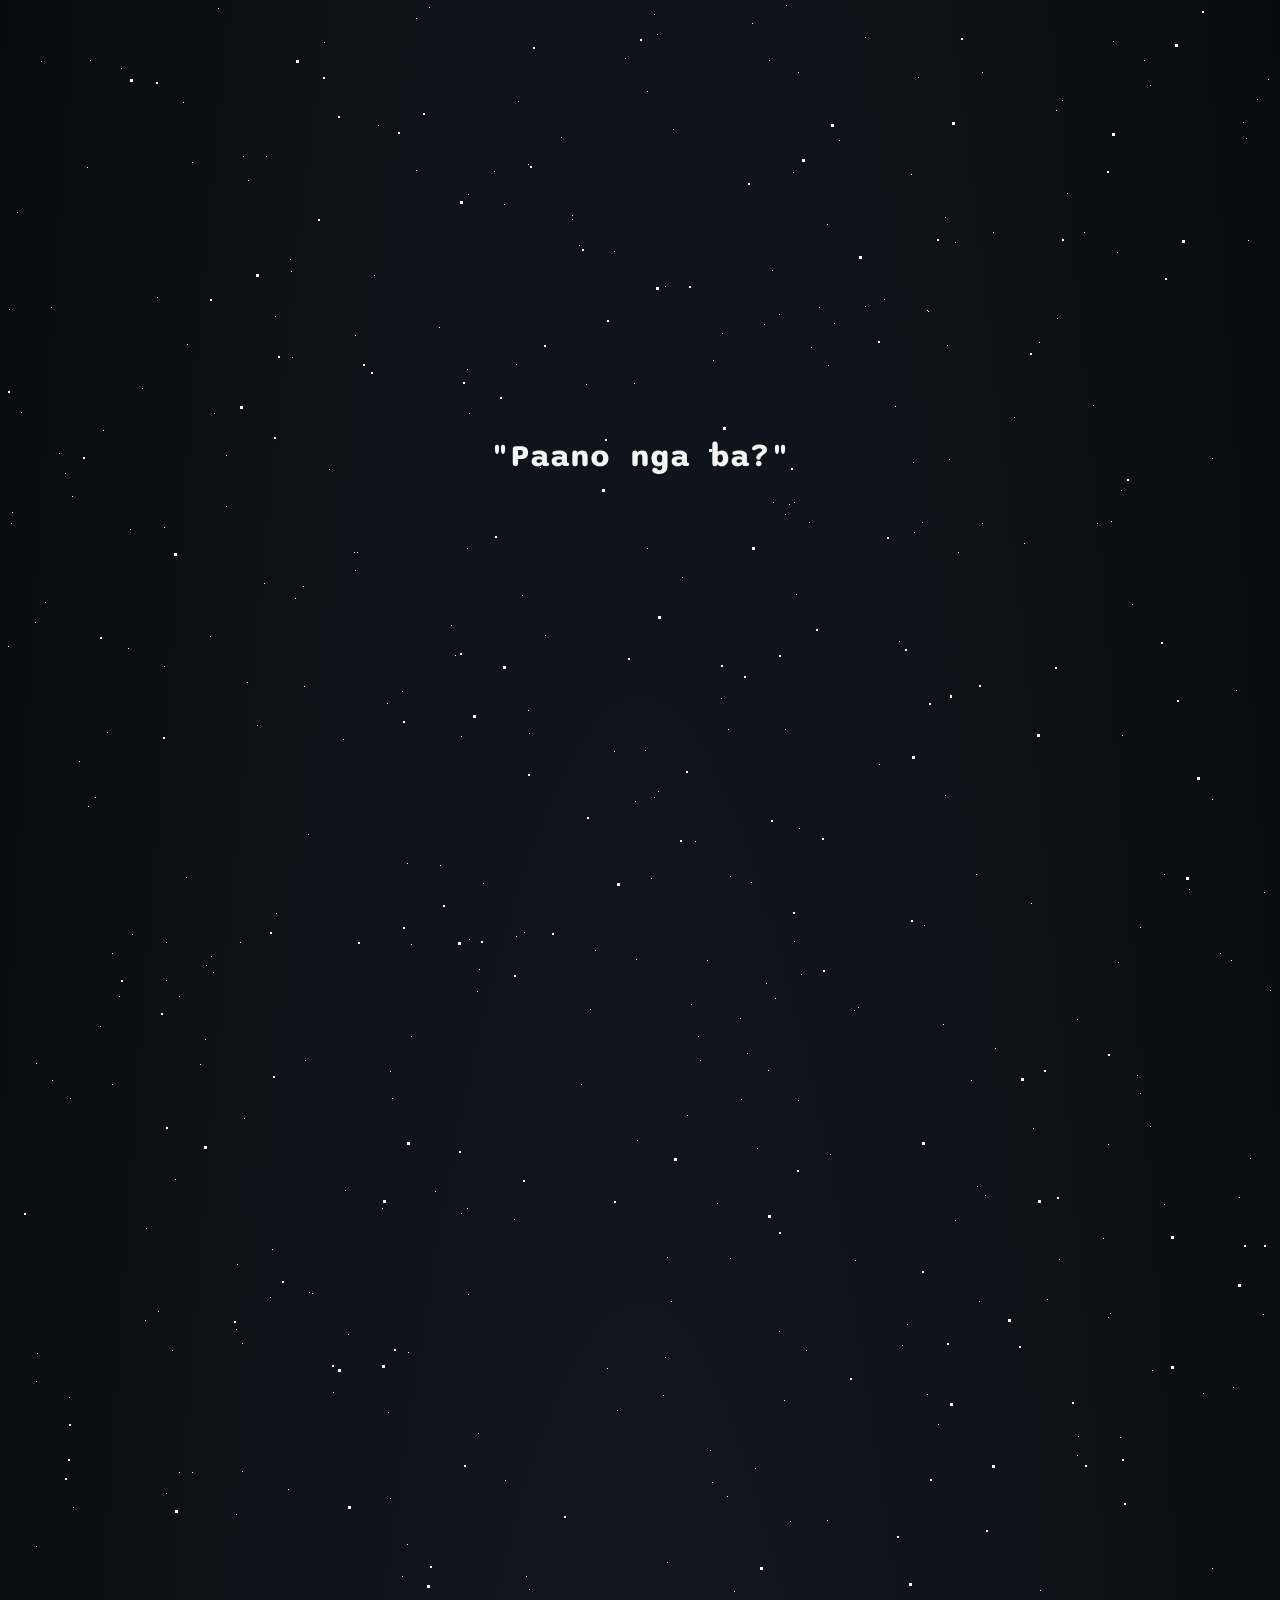
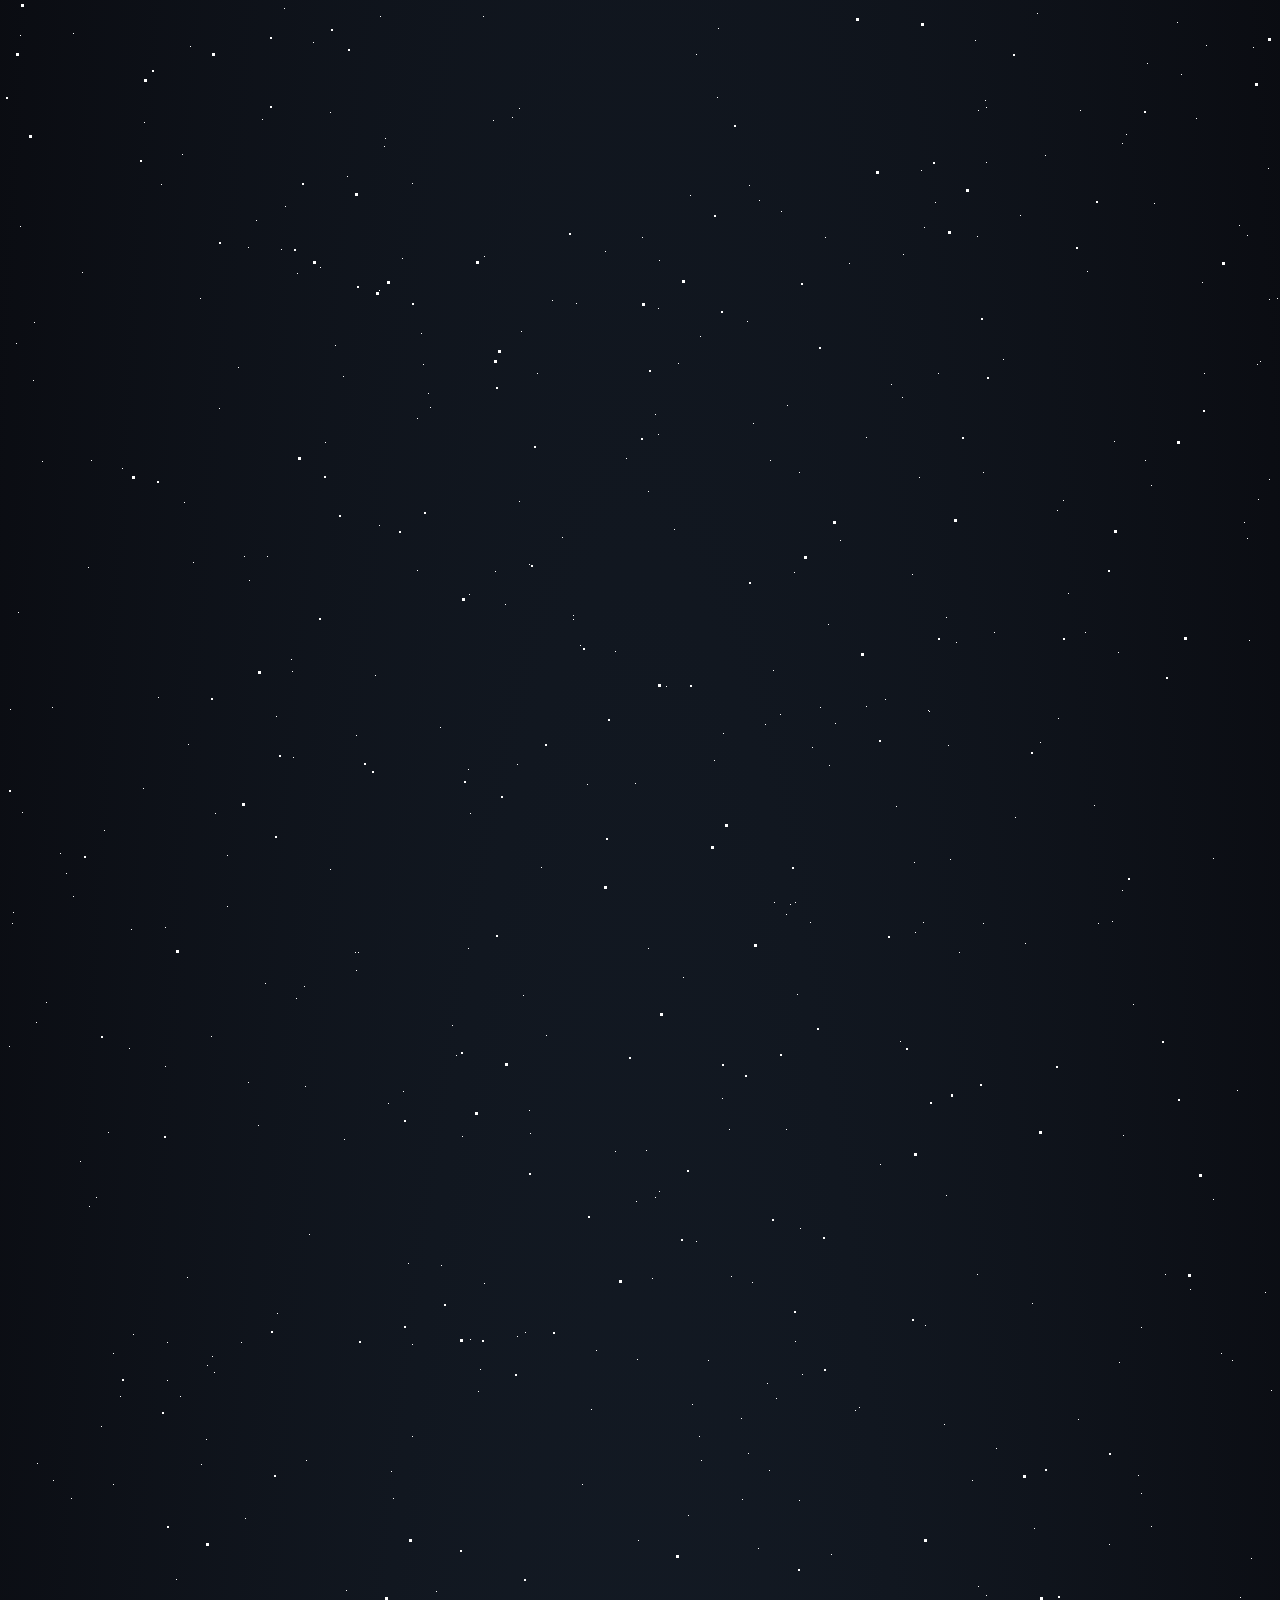
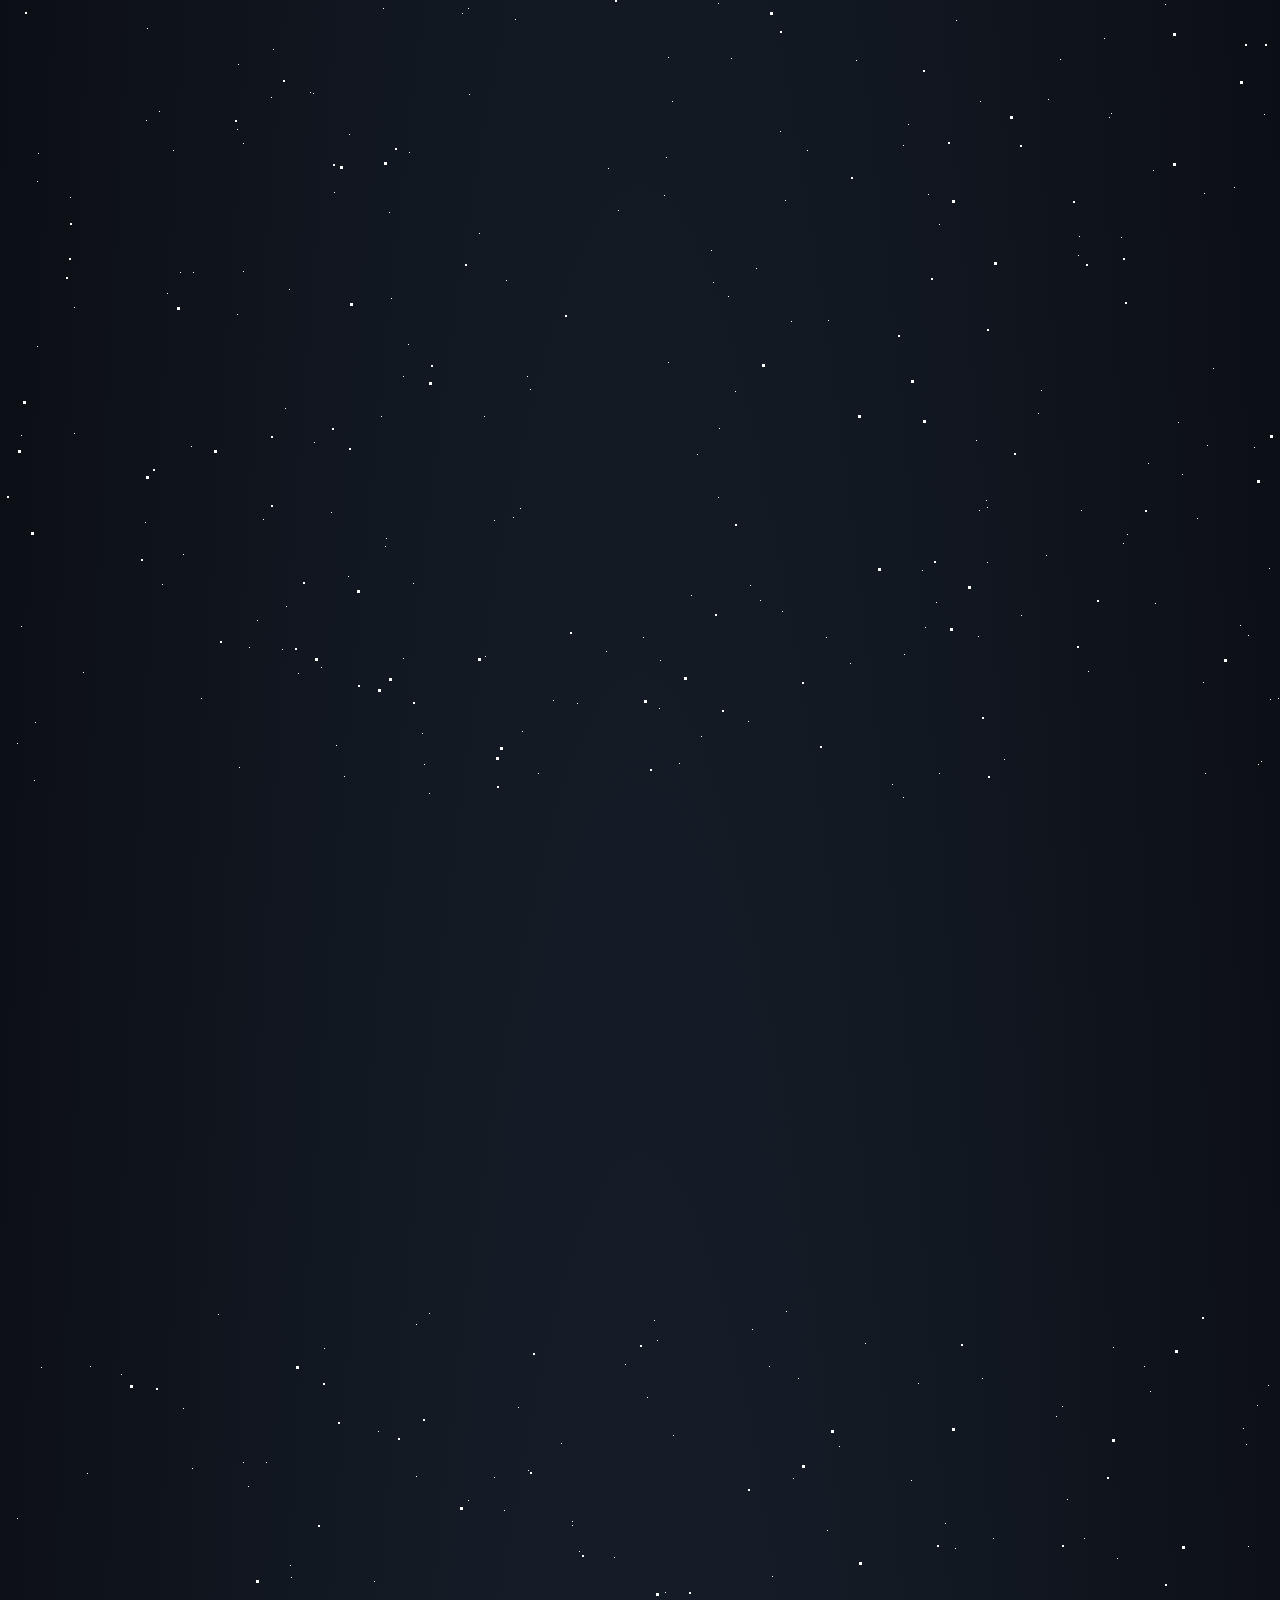
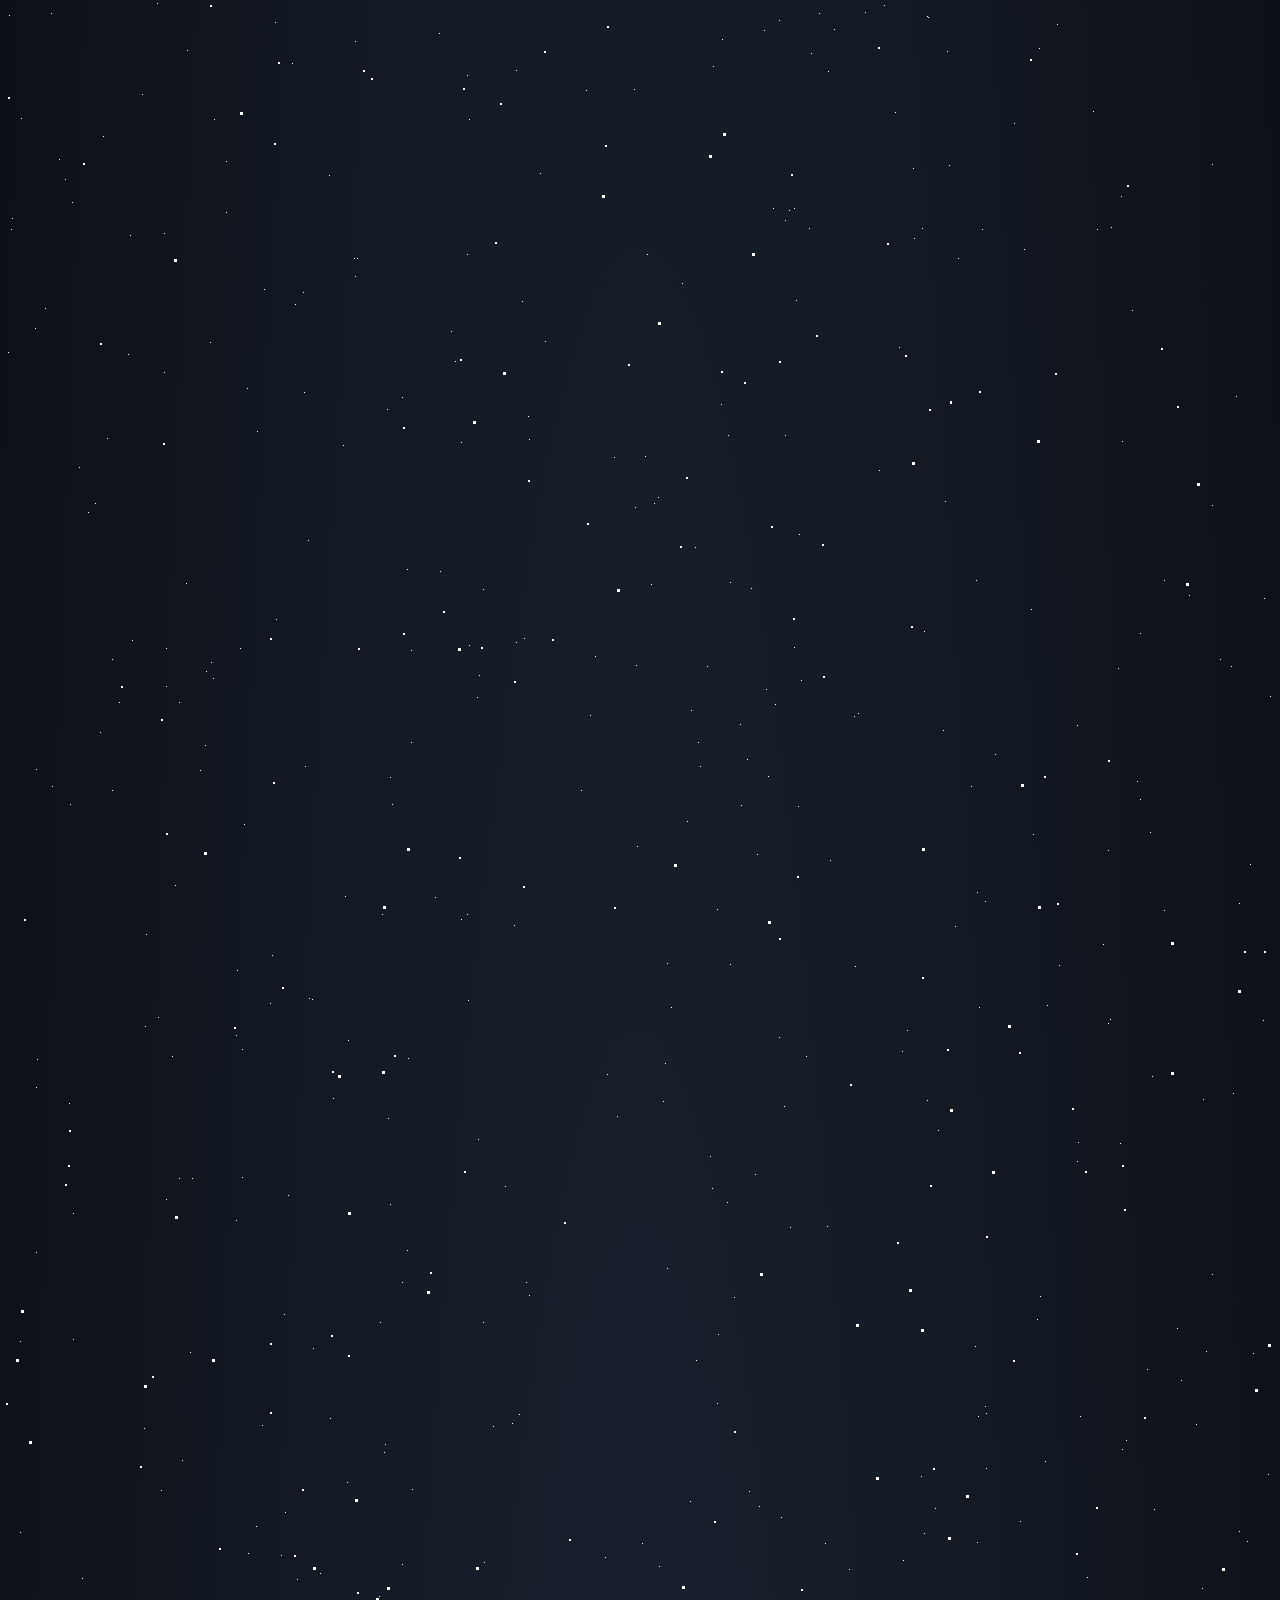
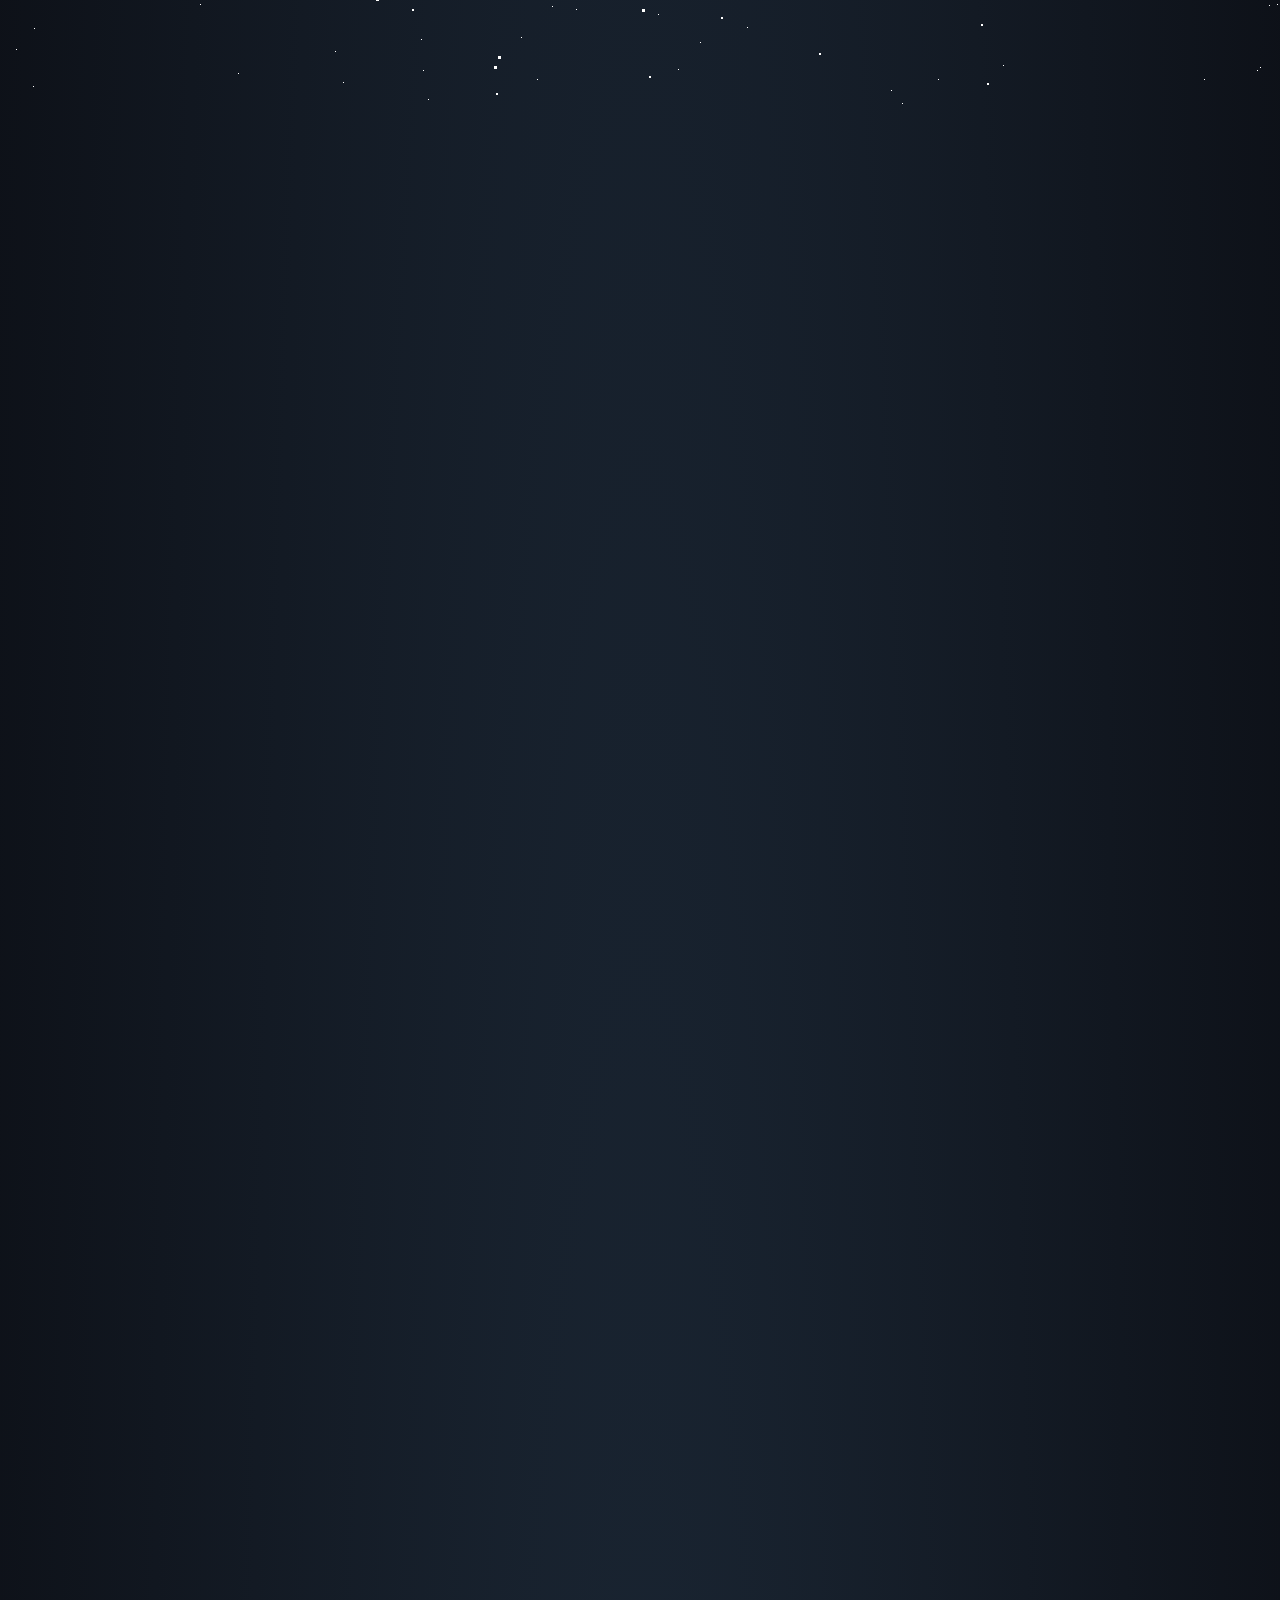
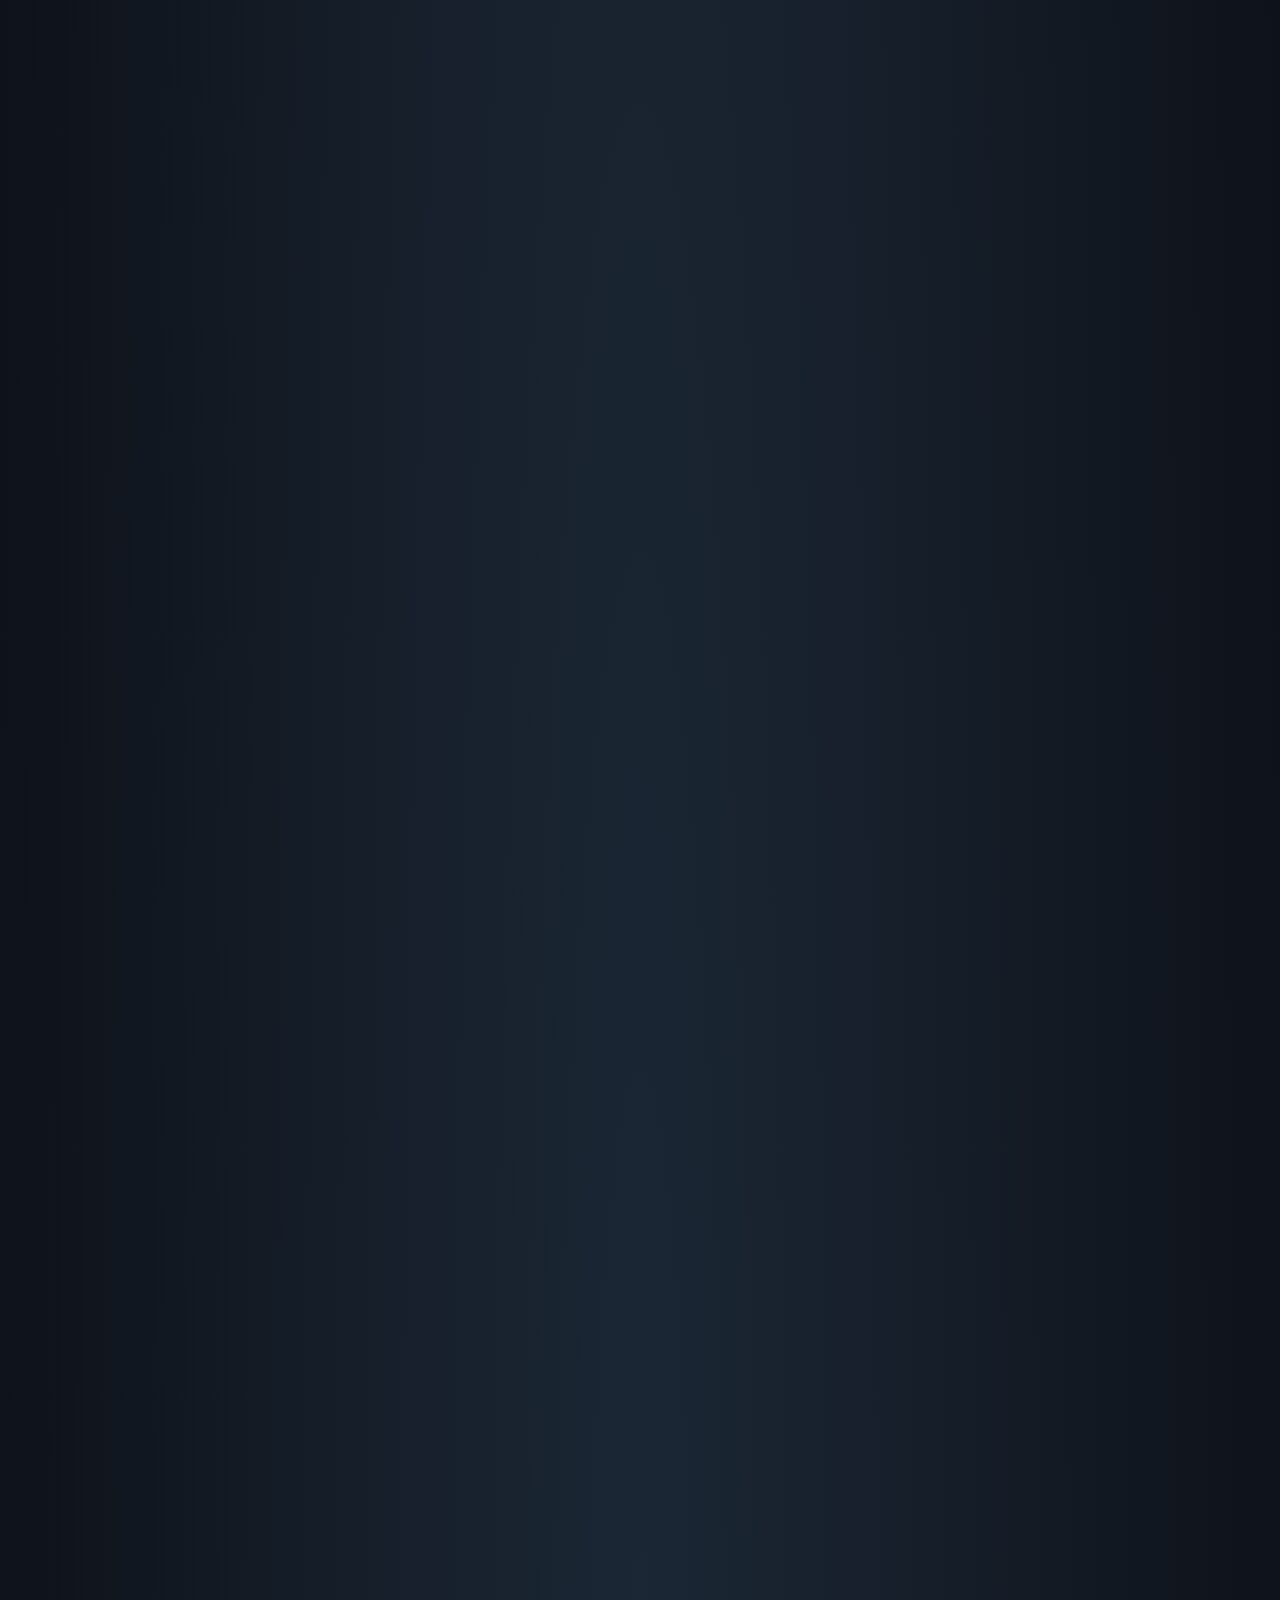
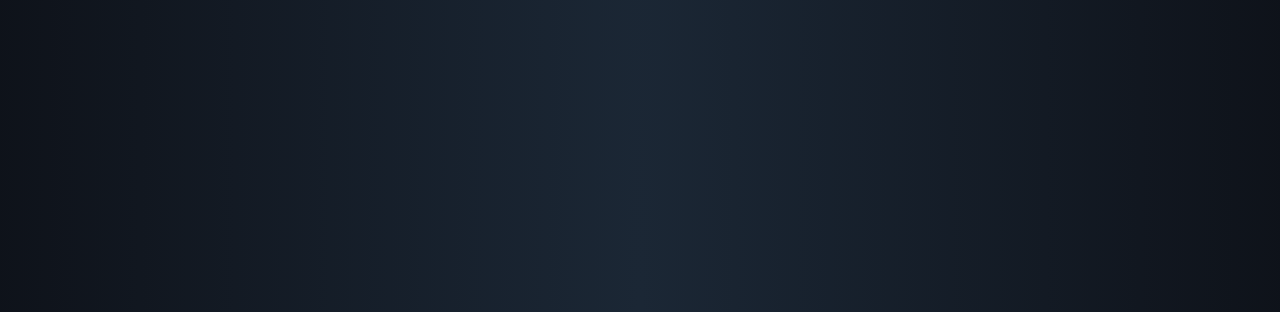
<file: index.html>
<!DOCTYPE html>
<html>
<head>
	<meta charset="utf-8"> 
	<meta name="viewport" content="width=device-width, initial-scale=1">
	<title></title>
	<link rel="stylesheet" type="text/css" href="./index.css">
	<!-- <script type="text/javascript" defer src="index.js"></script> -->
</head>
<body>
	<div>
		

		<div id="stars"></div>

		<div id="stars2"></div>
		<div id="stars3"></div>
		
		<div class="tula">
			<section class="hidden">

				<h1>"Paano nga ba?"</h1>


			</section>
		</div>

		<div class="tula">
			<section class="hidden p-size">
				<p class="tula hidden">Meron akong simpleng tula na ginawa.</p>
				<p class="tula hidden">Pwede ring love letter na sa puso ko nagmula.</p>	
				<p class="tula hidden">Sorry na sa approach kong kung tawagin ay makaluma,</p>	
				<p class="tula hidden">Sigi na nga eto na at simula.</p>	
				<br>
				<p class="tula hidden">Nung college meron talaga akong crush.</p>
				<p class="tula hidden">Pag dumating sya ako ay nagblublush,</p>	
				<p class="tula hidden">Aking nadarama ay sadyang di mapigilan.</p>	
				<p class="tula hidden">Nako pag nagging akin ka tyak panggigilan.</p>
				<br>	
				<p class="tula hidden">Pero no, bawal, can’t at hindi.</p>
				<p class="tula hidden">Marami pa akong bagay na iniintindi,</p>	
				<p class="tula hidden">may mga mas mahalaga bagay kesa maglandi.</p>	
				<p class="tula hidden">kaya bawal ang mainit, di pa pwedeng mag sindi.</p>
			</section>
		</div>


		<div class="tula">
			<section class="hidden p-size">
				<p class="tula hidden">Ligawan ka ay, hindi pa tamang panahon.</p>
				<p class="tula hidden">Pambili ng rosas ay wala pa ako non.</p>	
				<p class="tula hidden">Maraming mas importante gaya ng bigas at sabon,</p>	
				<p class="tula hidden">At for sure wala rin naman sakin ang iyong antensyon.</p>	
				<br>
				<p class="tula hidden">Pero oks lang at mas ok ako don.</p> 
				<p class="tula hidden">Lilipas din naman ang oras at panahon.</p>  
				<p class="tula hidden">For sure damdamin ko rin naman ay maglalaon.</p> 
				<p class="tula hidden">Nadarama ko ay magiging bakas nalang din ng kahapon.</p> 
				<br>
				<p class="tula hidden">Pero anak ng tokwa ako ay nagkamali.</p> 
				<p class="tula hidden">Nagka leche leche na kasi di naman pala ganun kadali.</p> 
				<p class="tula hidden">Umamin na nga ako kasi di ko na kayang ikubli.</p> 
				<p class="tula hidden">Kabado Parang sa tindahan lang na di ko na kayang kunin ang sukli.</p> 
			</section>
		</div>



		<div class="tula">
			<section class="hidden p-size">
				<p class="tula hidden">Lumipas ang mga araw at lingo, na parang walang nang yari.</p> 
				<p class="tula hidden">Parang Japanese scene, nasabi ko ay “yare yare”.</p> 
				<p class="tula hidden">Hays yaan mo na, at kalimutan ang aking sinabi,</p> 
				<p class="tula hidden">Maging tayo naman kasi ay parang imposible.</p>  
				<br>
				<p class="tula hidden">Kasi sino ba naman ako, diba kapal ng muka.</p> 
				<p class="tula hidden">Ang mga katulad mo, ay di kailangan ng kagaya kong dukha.</p> 
				<p class="tula hidden">Simpleng estudyante lang ako na may simpleng pangarap,</p> 
				<p class="tula hidden">Kung maging akin, ka feeling ko akoy nasa alapaap.</p> 
				<br>
				<p class="tula hidden">Pero yoko na umaasa na may magiging ako at ikaw.</p> 
				<p class="tula hidden">Iniisip ko pa nga lang, isip ko na ay sabaw.</p> 
				<p class="tula hidden">Sa isip ko may idea na ngang lumitaw.</p>  
				<p class="tula hidden">Ibalin ang tingin sa iba para makalimutan ang ikaw.</p> 
				
			</section>
		</div>
	
		
		<div class="tula">
			<section class="hidden p-size">
				<p class="tula hidden">May natutunan ako ng isang malaking leksyon,</p>
				<p class="tula hidden">Na hindi laging tama ang aking prediksyon.</p>
				<p class="tula hidden">So ayun nawalan na tayo ng connection,</p> 
				<p class="tula hidden">Nagmuni muni ako at gusto ko na ng seklusyon.</p> 
				<br>
				<p class="tula hidden">May dumating sa buhay mo at iyong tinanggap.</p> 
				<p class="tula hidden">Lumayo ako sayo kasi diko kayang magpanggap.</p>
				<p class="tula hidden">Tinuon nalang sa games at pag-aaral para sa pangarap,</p>
				<p class="tula hidden">Matupad ang buhay na payak at makaahon sa hirap.</p>
				<br>
				<p class="tula hidden">Taon na lumipas at lahat na ay nasa nakaraan.</p>
				<p class="tula hidden">Ikaw ay aking naging muse na nakatatak nalang sa aking kaisipan.</p>
				<p class="tula hidden">Ang salitang "maganda", ay ikaw ang aking basehan.</p>
				<p class="tula hidden">Hindi lang kutis, kundi personalidad ay aking pinapahalagahan.</p>
			</section>
		</div>


		<div id="stars"></div>
		<div id="stars2"></div>
		<div id="stars3"></div>


		<div class="tula">
			<section class="hidden p-size">
				<p class="tula hidden">Kasi ang balat ay magiging kulubot din naman.</p>
				<p class="tula hidden">Ang salitang permanente sa mundong eto ay walang kabuluhan.</p>
				<p class="tula hidden">Mawawala at matatapos din ang mga bagay na may pinagsumulan.</p>
				<p class="tula hidden">Parang pangungusap lang na pag natapos ay kailangan tuldukan.</p>
				<br>
				<p class="tula hidden">Merong dumating, sumubok at aking sinimulan.</p>
				<p class="tula hidden">Pero salitang oo ay di nya pa kayang ilaan.</p>
				<p class="tula hidden">Kaya ko namang mag hintay kung kelan yan.</p>
				<p class="tula hidden">Basta wag mo lang ako bibitiwan.</p>
				<br>
				<p class="tula hidden">Naniwala kasi ang tanga, ayun binitiwan.</p>
				<p class="tula hidden">Ayaw ko ng ganun, nagmuka pa akong panandaliaan.</p>
				<p class="tula hidden">Ang salitang pangako ay diko na muli papaniwalaan.</p>
				<p class="tula hidden">Hard pass nalang kasi ayaw ko na ulit muling masubukan.</p>

			</section>
		</div>

		<div class="tula">
			<section class="hidden p-size">
				<p class="tula hidden">Nung ok na sya gusto nya na ulit,</p>
				<p class="tula hidden">Pass na ako, ayaw ko ng makulit,</p>
				<p class="tula hidden">Past na lang ang meron na may lasang mapait.</p>
				<p class="tula hidden">Pag nadama ko un ulit baka diko na kayanin ang sakit.</p>
				<br>
				<p class="tula hidden">Masaya na ako at handa ng mabuhay.</p>
				<p class="tula hidden">Bagong araw masaya at makulay.</p>
				<p class="tula hidden">Naghahanap ng trabaho kahit nauumay,</p>
				<p class="tula hidden">Mag-isa pero di naman dama ang lumbay.</p>
				<br>
				<p class="tula hidden">Diko alam kung pano ulit nag simula.</p>
				<p class="tula hidden">Di na ako nag iisip at akin nalang ipinagsambahala.</p>
				<p class="tula hidden">Pinakilig at kinilig  at gusto na muling mag tiwala.</p>
				<p class="tula hidden">Marupok kay crush ayun, oo tama ang iyong hinala.</p>


			</section>
		</div>

		

		<div class="tula">
			<section class="hidden p-size">
				<p class="tula hidden">Ay salitang oo mong ay parang himala.</p>
				<p class="tula hidden">Kasiyahan ko ay sumobra na sumabog na gaya ng bula.</p>
				<p class="tula hidden">Kaya nga eto napasulat ng tula.</p>
				<p class="tula hidden">Ang kasiyahan na ito ay sayo nag mumula.</p>
				<br>
				<p class="tula hidden">Naalala ko nag apply pala ako sa manila.</p>
				<p class="tula hidden">Malalayo ako sayo at siguradong mangungulila.</p>
				<p class="tula hidden">Saglit lang ang dalawang taon, sakin ikay magtiwala.</p>
				<p class="tula hidden">Darating din tayo sa altar, basta’t ikaw ay maniwala.</p>
				<br>
				<p class="tula hidden">Diko pa masabi ngayon kung saan at kailan.</p>
				<p class="tula hidden">Career muna tayo, kasi bata pa naman.</p>
				<p class="tula hidden">May mga bagay na di kailangan dinadaliaan.</p>
				<p class="tula hidden">Eto ung tinatawag na tunay na tuwid na daan.</p>
			</section>
		</div>

	
		<div class="tula">
			<section class="hidden p-size">
				<p class="tula hidden">Balik tayo sa pagiging inlove ko sayo.</p>
				<p class="tula hidden">Na walang epek kahit nasa malayo.</p>
				<p class="tula hidden">Parehas ang damdamin kahit man may bagyo.</p>
				<p class="tula hidden">At kaya ko ng sabihin to, kasi meron ng tayo.</p>
				<br>
				<p class="tula hidden">Ang pinaka gusto ko sayo, ay ang iyong way of thinking.</p>
				<p class="tula hidden">Kasi sa pag-iisip mo isa ako sa iyong liking.</p>
				<p class="tula hidden">Kaya feelings ko ay di maipaliwanag na something.</p>
				<p class="tula hidden">Kung ikukumpara sa iba, sila ay madedefine na nothing.</p>
				<br>
				<p class="tula hidden">Kung tatanungin mo pa, di ko na kayang iexplain.</p>
				<p class="tula hidden">Di lang kasi si puso nag agree, pati narin si brain.</p>
				<p class="tula hidden">Pero wag ka mag-alala, sanity ko parin naman ay nag remain.</p>
				<p class="tula hidden">Kaso di ko lang alam kung kelan ko to kayang imaintain.</p>

			</section>
		</div>

		<div class="tula">
			<section class="hidden p-size">
				<p class="tula hidden">Mahal kita, kung bibilangin lang di mo yon bilang.</p>
				<p class="tula hidden">Gamitin man ang lahat ng salita, masasabi paring kulang.</p>
				<p class="tula hidden">Torpe kasi ako sayo kung alam mo lang.</p>
				<p class="tula hidden">Di maamin kasi nga pag ikay andayan ako ay lutang.</p>
				<br>
				<p class="tula hidden">Kaya’t kung hindi ikaw ay hindi nalang.</p>
				<p class="tula hidden">Kahit super ganda pa yan, ay pass nalang.</p>
				<p class="tula hidden">Isa lang naman kasi ang gusto kong nilalang.</p>
				<p class="tula hidden">Di na need I explain kasi ikaw lang.</p>
				<br>
				<p class="tula hidden">Alam kong corny na at dimo na maunawaan.</p>
				<p class="tula hidden">Ang mga sinulat ko ng para bang kalokohan.</p>
				<p class="tula hidden">Pag sinumarize eto, isa lang naman ang kahulugan.</p>
				<p class="tula hidden">Na Love kita, then tapos na ang usapan.</p>
			</section>
		</div>

		<section class="hidden p-size">
			<p class="tula hidden"><a href="./Pasensyan.html">Pasensya ka na</a></p>
			
		</section>
	</div>

<script>
	const observer = new IntersectionObserver((entries)=>{
	entries.forEach((entry)=>{
		console.log(entry)
		if(entry.isIntersecting){
			entry.target.classList.add('show');
		}else{
			entry.target.classList.remove('show');
		}
	});
});




const hiddenElements = document.querySelectorAll('.hidden');
hiddenElements.forEach((el)=> observer.observe(el));
</script>

</body>
</html>
</file>
<file: index.css>
@import url('https://fonts.googleapis.com/css2?family=Sono:wght@300;400&display=swap');

*{
	margin: 0;
	padding: 0;
	box-sizing: border-box;
	font-family: 'Sono', sans-serif;
	color: whitesmoke;
	text-align: center;
}

body{
  background-size: 240% 240%;
  background: radial-gradient(ellipse at bottom, #1b2735 0%,#090a0f 100%);
}

section{
	display: grid;
	place-items: center;
	align-content: center;
	min-height: 100vh;
	margin-left: 10px;
 	margin-right: 10px;
}

h1{
	font-size: 2rem;
}

@media only screen and (min-width: 480px ) {
	.p-size{ font-size: 0.75rem; }
}

@media only screen and (min-width: 768px ) {
		.p-size{ font-size: 1rem; }
}


@media only screen and (min-width: 1024px) {
	.p-size{ font-size: 1.2rem; }
}



.tula:nth-child(2){
transition-delay: 200ms;
}

.tula:nth-child(3){
	transition-delay: 300ms;
}

.tula:nth-child(4){
	transition-delay: 400ms;
}

.tula:nth-child(5){
transition-delay: 500ms;
}

.tula:nth-child(6){
	transition-delay: 600ms;
}

.tula:nth-child(7){
	transition-delay: 700ms;
}

.tula:nth-child(8){
	transition-delay: 800ms;
}


.tula:nth-child(9){
transition-delay: 900ms;
}

.tula:nth-child(10){
	transition-delay: 1000ms;
}

.tula:nth-child(11){
	transition-delay: 1100ms;
}

.tula:nth-child(12){
	transition-delay: 1200ms;
}

.tula:nth-child(13){
	transition-delay: 1300ms;
}

.tula:nth-child(14){
	transition-delay: 1400ms;
}


#stars {
    width: 1px;
    height: 1px;
    background: transparent;
    animation: animStar 50s linear infinite;
    box-shadow: 779px 1331px #fff, 324px 42px #fff, 303px 586px #fff,
    1312px 276px #fff, 451px 625px #fff, 521px 1931px #fff, 1087px 1871px #fff,
    36px 1546px #fff, 132px 934px #fff, 1698px 901px #fff, 1418px 664px #fff,
    1448px 1157px #fff, 1084px 232px #fff, 347px 1776px #fff, 1722px 243px #fff,
    1629px 835px #fff, 479px 969px #fff, 1231px 960px #fff, 586px 384px #fff,
    164px 527px #fff, 8px 646px #fff, 1150px 1126px #fff, 665px 1357px #fff,
    1556px 1982px #fff, 1260px 1961px #fff, 1675px 1741px #fff,
    1843px 1514px #fff, 718px 1628px #fff, 242px 1343px #fff, 1497px 1880px #fff,
    1364px 230px #fff, 1739px 1302px #fff, 636px 959px #fff, 304px 686px #fff,
    614px 751px #fff, 1935px 816px #fff, 1428px 60px #fff, 355px 335px #fff,
    1594px 158px #fff, 90px 60px #fff, 1553px 162px #fff, 1239px 1825px #fff,
    1945px 587px #fff, 749px 1785px #fff, 1987px 1172px #fff, 1301px 1237px #fff,
    1039px 342px #fff, 1585px 1481px #fff, 995px 1048px #fff, 524px 932px #fff,
    214px 413px #fff, 1701px 1300px #fff, 1037px 1613px #fff, 1871px 996px #fff,
    1360px 1635px #fff, 1110px 1313px #fff, 412px 1783px #fff, 1949px 177px #fff,
    903px 1854px #fff, 700px 1936px #fff, 378px 125px #fff, 308px 834px #fff,
    1118px 962px #fff, 1350px 1929px #fff, 781px 1811px #fff, 561px 137px #fff,
    757px 1148px #fff, 1670px 1979px #fff, 343px 739px #fff, 945px 795px #fff,
    576px 1903px #fff, 1078px 1436px #fff, 1583px 450px #fff, 1366px 474px #fff,
    297px 1873px #fff, 192px 162px #fff, 1624px 1633px #fff, 59px 453px #fff,
    82px 1872px #fff, 1933px 498px #fff, 1966px 1974px #fff, 1975px 1688px #fff,
    779px 314px #fff, 1858px 1543px #fff, 73px 1507px #fff, 1693px 975px #fff,
    1683px 108px #fff, 1768px 1654px #fff, 654px 14px #fff, 494px 171px #fff,
    1689px 1895px #fff, 1660px 263px #fff, 1031px 903px #fff, 1203px 1393px #fff,
    1333px 1421px #fff, 1113px 41px #fff, 1206px 1645px #fff, 1325px 1635px #fff,
    142px 388px #fff, 572px 215px #fff, 1535px 296px #fff, 1419px 407px #fff,
    1379px 1003px #fff, 329px 469px #fff, 1791px 1652px #fff, 935px 1802px #fff,
    1330px 1820px #fff, 421px 1933px #fff, 828px 365px #fff, 275px 316px #fff,
    707px 960px #fff, 1605px 1554px #fff, 625px 58px #fff, 717px 1697px #fff,
    1669px 246px #fff, 1925px 322px #fff, 1154px 1803px #fff, 1929px 295px #fff,
    1248px 240px #fff, 1045px 1755px #fff, 166px 942px #fff, 1888px 1773px #fff,
    678px 1963px #fff, 1370px 569px #fff, 1974px 1400px #fff, 1786px 460px #fff,
    51px 307px #fff, 784px 1400px #fff, 730px 1258px #fff, 1712px 393px #fff,
    416px 170px #fff, 1797px 1932px #fff, 572px 219px #fff, 1557px 1856px #fff,
    218px 8px #fff, 348px 1334px #fff, 469px 413px #fff, 385px 1738px #fff,
    1357px 1818px #fff, 240px 942px #fff, 248px 1847px #fff, 1535px 806px #fff,
    236px 1514px #fff, 1429px 1556px #fff, 73px 1633px #fff, 1398px 1121px #fff,
    671px 1301px #fff, 1404px 1663px #fff, 740px 1018px #fff, 1600px 377px #fff,
    785px 514px #fff, 112px 1084px #fff, 1915px 1887px #fff, 1463px 1848px #fff,
    687px 1115px #fff, 1268px 1768px #fff, 1729px 1425px #fff,
    1284px 1022px #fff, 801px 974px #fff, 1975px 1317px #fff, 1354px 834px #fff,
    1446px 1484px #fff, 1283px 1786px #fff, 11px 523px #fff, 1842px 236px #fff,
    1355px 654px #fff, 429px 7px #fff, 1033px 1128px #fff, 157px 297px #fff,
    545px 635px #fff, 52px 1080px #fff, 827px 1520px #fff, 1121px 490px #fff,
    9px 309px #fff, 1744px 1586px #fff, 1014px 417px #fff, 1534px 524px #fff,
    958px 552px #fff, 1403px 1496px #fff, 387px 703px #fff, 1522px 548px #fff,
    1355px 282px #fff, 1532px 601px #fff, 1838px 790px #fff, 290px 259px #fff,
    295px 598px #fff, 1601px 539px #fff, 1561px 1272px #fff, 34px 1922px #fff,
    1024px 543px #fff, 467px 369px #fff, 722px 333px #fff, 1976px 1255px #fff,
    766px 983px #fff, 1582px 1285px #fff, 12px 512px #fff, 617px 1410px #fff,
    682px 577px #fff, 1334px 1438px #fff, 439px 327px #fff, 1617px 1661px #fff,
    673px 129px #fff, 794px 941px #fff, 1386px 1902px #fff, 37px 1353px #fff,
    1467px 1353px #fff, 416px 18px #fff, 187px 344px #fff, 200px 1898px #fff,
    1491px 1619px #fff, 811px 347px #fff, 924px 1827px #fff, 945px 217px #fff,
    1735px 1228px #fff, 379px 1890px #fff, 79px 761px #fff, 825px 1837px #fff,
    1980px 1558px #fff, 1308px 1573px #fff, 1488px 1726px #fff,
    382px 1208px #fff, 522px 595px #fff, 1277px 1898px #fff, 354px 552px #fff,
    161px 1784px #fff, 614px 251px #fff, 526px 1576px #fff, 17px 212px #fff,
    179px 996px #fff, 467px 1208px #fff, 1944px 1838px #fff, 1140px 1093px #fff,
    858px 1007px #fff, 200px 1064px #fff, 423px 1964px #fff, 1945px 439px #fff,
    1377px 689px #fff, 1120px 1437px #fff, 1876px 668px #fff, 907px 1324px #fff,
    343px 1976px #fff, 1816px 1501px #fff, 1849px 177px #fff, 647px 91px #fff,
    1984px 1012px #fff, 1336px 1300px #fff, 128px 648px #fff, 305px 1060px #fff,
    1324px 826px #fff, 1263px 1314px #fff, 1801px 629px #fff, 1614px 1555px #fff,
    1634px 90px #fff, 1603px 452px #fff, 891px 1984px #fff, 1556px 1906px #fff,
    121px 68px #fff, 1676px 1714px #fff, 516px 936px #fff, 1947px 1492px #fff,
    1455px 1519px #fff, 45px 602px #fff, 205px 1039px #fff, 793px 172px #fff,
    1562px 1739px #fff, 1056px 110px #fff, 1512px 379px #fff, 1795px 1621px #fff,
    1848px 607px #fff, 262px 1719px #fff, 477px 991px #fff, 483px 883px #fff,
    1239px 1197px #fff, 1496px 647px #fff, 1649px 25px #fff, 1491px 1946px #fff,
    119px 996px #fff, 179px 1472px #fff, 1341px 808px #fff, 1565px 1700px #fff,
    407px 1544px #fff, 1754px 357px #fff, 1288px 981px #fff, 902px 1997px #fff,
    1755px 1668px #fff, 186px 877px #fff, 1202px 1882px #fff, 461px 1213px #fff,
    1400px 748px #fff, 1969px 1899px #fff, 809px 522px #fff, 514px 1219px #fff,
    374px 275px #fff, 938px 1973px #fff, 357px 552px #fff, 144px 1722px #fff,
    1572px 912px #fff, 402px 1858px #fff, 1544px 1195px #fff, 667px 1257px #fff,
    727px 1496px #fff, 993px 232px #fff, 1772px 313px #fff, 1040px 1590px #fff,
    1204px 1973px #fff, 1268px 79px #fff, 1555px 1048px #fff, 986px 1707px #fff,
    978px 1710px #fff, 713px 360px #fff, 407px 863px #fff, 461px 736px #fff,
    284px 1608px #fff, 103px 430px #fff, 1283px 1319px #fff, 977px 1186px #fff,
    1966px 1516px #fff, 1287px 1129px #fff, 70px 1098px #fff, 1189px 889px #fff,
    1126px 1734px #fff, 309px 1292px #fff, 879px 764px #fff, 65px 473px #fff,
    1003px 1959px #fff, 658px 791px #fff, 402px 1576px #fff, 35px 622px #fff,
    529px 1589px #fff, 164px 666px #fff, 1876px 1290px #fff, 1541px 526px #fff,
    270px 1297px #fff, 440px 865px #fff, 1500px 802px #fff, 182px 1754px #fff,
    1264px 892px #fff, 272px 1249px #fff, 1289px 1535px #fff, 190px 1646px #fff,
    955px 242px #fff, 1456px 1597px #fff, 1727px 1983px #fff, 635px 801px #fff,
    226px 455px #fff, 1396px 1710px #fff, 849px 1863px #fff, 237px 1264px #fff,
    839px 140px #fff, 1122px 735px #fff, 1280px 15px #fff, 1318px 242px #fff,
    1819px 1148px #fff, 333px 1392px #fff, 1949px 553px #fff, 1878px 1332px #fff,
    467px 548px #fff, 1812px 1082px #fff, 1067px 193px #fff, 243px 156px #fff,
    483px 1616px #fff, 1714px 933px #fff, 759px 1800px #fff, 1822px 995px #fff,
    1877px 572px #fff, 581px 1084px #fff, 107px 732px #fff, 642px 1837px #fff,
    166px 1493px #fff, 1555px 198px #fff, 819px 307px #fff, 947px 345px #fff,
    827px 224px #fff, 927px 1394px #fff, 540px 467px #fff, 1093px 405px #fff,
    1140px 927px #fff, 130px 529px #fff, 33px 1980px #fff, 1147px 1663px #fff,
    1616px 1436px #fff, 528px 710px #fff, 798px 1100px #fff, 505px 1480px #fff,
    899px 641px #fff, 1909px 1949px #fff, 1311px 964px #fff, 979px 1301px #fff,
    1393px 969px #fff, 1793px 1886px #fff, 292px 357px #fff, 1196px 1718px #fff,
    1290px 1994px #fff, 537px 1973px #fff, 1181px 1674px #fff,
    1740px 1566px #fff, 1307px 265px #fff, 922px 522px #fff, 1892px 472px #fff,
    384px 1746px #fff, 392px 1098px #fff, 647px 548px #fff, 390px 1498px #fff,
    1246px 138px #fff, 730px 876px #fff, 192px 1472px #fff, 1790px 1789px #fff,
    928px 311px #fff, 1253px 1647px #fff, 747px 1921px #fff, 1561px 1025px #fff,
    1533px 1292px #fff, 1985px 195px #fff, 728px 729px #fff, 1712px 1936px #fff,
    512px 1717px #fff, 1528px 483px #fff, 313px 1642px #fff, 281px 1849px #fff,
    1212px 799px #fff, 435px 1191px #fff, 1422px 611px #fff, 1718px 1964px #fff,
    411px 944px #fff, 210px 636px #fff, 1502px 1295px #fff, 1434px 349px #fff,
    769px 60px #fff, 747px 1053px #fff, 789px 504px #fff, 1436px 1264px #fff,
    1893px 1225px #fff, 1394px 1788px #fff, 1108px 1317px #fff,
    1673px 1395px #fff, 854px 1010px #fff, 1705px 80px #fff, 1858px 148px #fff,
    1729px 344px #fff, 1388px 664px #fff, 895px 406px #fff, 1479px 157px #fff,
    1441px 1157px #fff, 552px 1900px #fff, 516px 364px #fff, 1647px 189px #fff,
    1427px 1071px #fff, 785px 729px #fff, 1080px 1710px #fff, 504px 204px #fff,
    1177px 1622px #fff, 657px 34px #fff, 1296px 1099px #fff, 248px 180px #fff,
    1212px 1568px #fff, 667px 1562px #fff, 695px 841px #fff, 1608px 1247px #fff,
    751px 882px #fff, 87px 167px #fff, 607px 1368px #fff, 1363px 1203px #fff,
    1836px 317px #fff, 1668px 1703px #fff, 830px 1154px #fff, 1721px 1398px #fff,
    1601px 1280px #fff, 976px 874px #fff, 1743px 254px #fff, 1020px 1815px #fff,
    1670px 1766px #fff, 1890px 735px #fff, 1379px 136px #fff, 1864px 695px #fff,
    206px 965px #fff, 1404px 1932px #fff, 1923px 1360px #fff, 247px 682px #fff,
    519px 1708px #fff, 645px 750px #fff, 1164px 1204px #fff, 834px 323px #fff,
    172px 1350px #fff, 213px 972px #fff, 1837px 190px #fff, 285px 1806px #fff,
    1047px 1299px #fff, 1548px 825px #fff, 1730px 324px #fff, 1346px 1909px #fff,
    772px 270px #fff, 345px 1190px #fff, 478px 1433px #fff, 1479px 25px #fff,
    1994px 1830px #fff, 1744px 732px #fff, 20px 1635px #fff, 690px 1795px #fff,
    1594px 569px #fff, 579px 245px #fff, 1398px 733px #fff, 408px 1352px #fff,
    1774px 120px #fff, 1152px 1370px #fff, 1698px 1810px #fff, 710px 1450px #fff,
    665px 286px #fff, 493px 1720px #fff, 786px 5px #fff, 637px 1140px #fff,
    764px 324px #fff, 927px 310px #fff, 938px 1424px #fff, 1884px 744px #fff,
    913px 462px #fff, 1831px 1936px #fff, 1527px 249px #fff, 36px 1381px #fff,
    1597px 581px #fff, 1530px 355px #fff, 949px 459px #fff, 799px 828px #fff,
    242px 1471px #fff, 654px 797px #fff, 796px 594px #fff, 1365px 678px #fff,
    752px 23px #fff, 1630px 541px #fff, 982px 72px #fff, 1733px 1831px #fff,
    21px 412px #fff, 775px 998px #fff, 335px 1945px #fff, 264px 583px #fff,
    158px 1311px #fff, 528px 164px #fff, 1978px 574px #fff, 717px 1203px #fff,
    734px 1591px #fff, 1555px 820px #fff, 16px 1943px #fff, 1625px 1177px #fff,
    1236px 690px #fff, 1585px 1590px #fff, 1737px 1728px #fff, 721px 698px #fff,
    1804px 1186px #fff, 166px 980px #fff, 1850px 230px #fff, 330px 1712px #fff,
    95px 797px #fff, 1948px 1078px #fff, 469px 939px #fff, 1269px 1899px #fff,
    955px 1220px #fff, 1137px 1075px #fff, 312px 1293px #fff, 986px 1762px #fff,
    1103px 1238px #fff, 428px 1993px #fff, 355px 570px #fff, 977px 1836px #fff,
    1395px 1092px #fff, 276px 913px #fff, 1743px 656px #fff, 773px 502px #fff,
    1686px 1322px #fff, 1516px 1945px #fff, 1334px 501px #fff, 266px 156px #fff,
    455px 655px #fff, 798px 72px #fff, 1059px 1259px #fff, 1402px 1687px #fff,
    236px 1329px #fff, 1455px 786px #fff, 146px 1228px #fff, 1851px 823px #fff,
    1062px 100px #fff, 1220px 953px #fff, 20px 1826px #fff, 36px 1063px #fff,
    1525px 338px #fff, 790px 1521px #fff, 741px 1099px #fff, 288px 1489px #fff,
    700px 1060px #fff, 390px 1071px #fff, 411px 1036px #fff, 1853px 1072px #fff,
    1446px 1085px #fff, 1164px 874px #fff, 924px 925px #fff, 291px 271px #fff,
    1257px 1964px #fff, 1580px 1352px #fff, 1507px 1216px #fff, 211px 956px #fff,
    985px 1195px #fff, 975px 1640px #fff, 518px 101px #fff, 663px 1395px #fff,
    914px 532px #fff, 145px 1320px #fff, 69px 1397px #fff, 982px 523px #fff,
    257px 725px #fff, 1599px 831px #fff, 1636px 1513px #fff, 1250px 1158px #fff,
    1132px 604px #fff, 183px 102px #fff, 1057px 318px #fff, 1247px 1835px #fff,
    1983px 1110px #fff, 1077px 1455px #fff, 921px 1770px #fff, 806px 1350px #fff,
    1938px 1992px #fff, 855px 1260px #fff, 902px 1345px #fff, 658px 1908px #fff,
    1845px 679px #fff, 712px 1482px #fff, 595px 950px #fff, 1784px 1992px #fff,
    1847px 1785px #fff, 691px 1004px #fff, 175px 1179px #fff, 1666px 1911px #fff,
    41px 61px #fff, 971px 1080px #fff, 1830px 1450px #fff, 1351px 1518px #fff,
    1257px 99px #fff, 1395px 1498px #fff, 1117px 252px #fff, 1779px 597px #fff,
    1346px 729px #fff, 1108px 1144px #fff, 402px 691px #fff, 72px 496px #fff,
    1673px 1604px #fff, 1497px 974px #fff, 1865px 1664px #fff, 88px 806px #fff,
    918px 77px #fff, 244px 1118px #fff, 256px 1820px #fff, 1851px 1840px #fff,
    605px 1851px #fff, 634px 383px #fff, 865px 37px #fff, 943px 1024px #fff,
    1951px 177px #fff, 1097px 523px #fff, 985px 1700px #fff, 1243px 122px #fff,
    768px 1070px #fff, 468px 194px #fff, 320px 1867px #fff, 1850px 185px #fff,
    380px 1616px #fff, 468px 1294px #fff, 1122px 1743px #fff, 884px 299px #fff,
    1300px 1917px #fff, 1860px 396px #fff, 1270px 990px #fff, 529px 733px #fff,
    1975px 1347px #fff, 1885px 685px #fff, 226px 506px #fff, 651px 878px #fff,
    1323px 680px #fff, 1284px 680px #fff, 238px 1967px #fff, 911px 174px #fff,
    1111px 521px #fff, 1150px 85px #fff, 794px 502px #fff, 484px 1856px #fff,
    1809px 368px #fff, 112px 953px #fff, 590px 1009px #fff, 1655px 311px #fff,
    100px 1026px #fff, 1803px 352px #fff, 865px 306px #fff, 1077px 1019px #fff,
    1335px 872px #fff, 1647px 1298px #fff, 1233px 1387px #fff, 698px 1036px #fff,
    659px 1860px #fff, 388px 1412px #fff, 1212px 458px #fff, 755px 1468px #fff,
    696px 1654px #fff, 1144px 60px #fff;
}

#stars:after {
    content: '';
    position: absolute;
    top: 2000px;
    width: 1px;
    height: 1px;
    background: transparent;
    box-shadow: 779px 1331px #fff, 324px 42px #fff, 303px 586px #fff,
    1312px 276px #fff, 451px 625px #fff, 521px 1931px #fff, 1087px 1871px #fff,
    36px 1546px #fff, 132px 934px #fff, 1698px 901px #fff, 1418px 664px #fff,
    1448px 1157px #fff, 1084px 232px #fff, 347px 1776px #fff, 1722px 243px #fff,
    1629px 835px #fff, 479px 969px #fff, 1231px 960px #fff, 586px 384px #fff,
    164px 527px #fff, 8px 646px #fff, 1150px 1126px #fff, 665px 1357px #fff,
    1556px 1982px #fff, 1260px 1961px #fff, 1675px 1741px #fff,
    1843px 1514px #fff, 718px 1628px #fff, 242px 1343px #fff, 1497px 1880px #fff,
    1364px 230px #fff, 1739px 1302px #fff, 636px 959px #fff, 304px 686px #fff,
    614px 751px #fff, 1935px 816px #fff, 1428px 60px #fff, 355px 335px #fff,
    1594px 158px #fff, 90px 60px #fff, 1553px 162px #fff, 1239px 1825px #fff,
    1945px 587px #fff, 749px 1785px #fff, 1987px 1172px #fff, 1301px 1237px #fff,
    1039px 342px #fff, 1585px 1481px #fff, 995px 1048px #fff, 524px 932px #fff,
    214px 413px #fff, 1701px 1300px #fff, 1037px 1613px #fff, 1871px 996px #fff,
    1360px 1635px #fff, 1110px 1313px #fff, 412px 1783px #fff, 1949px 177px #fff,
    903px 1854px #fff, 700px 1936px #fff, 378px 125px #fff, 308px 834px #fff,
    1118px 962px #fff, 1350px 1929px #fff, 781px 1811px #fff, 561px 137px #fff,
    757px 1148px #fff, 1670px 1979px #fff, 343px 739px #fff, 945px 795px #fff,
    576px 1903px #fff, 1078px 1436px #fff, 1583px 450px #fff, 1366px 474px #fff,
    297px 1873px #fff, 192px 162px #fff, 1624px 1633px #fff, 59px 453px #fff,
    82px 1872px #fff, 1933px 498px #fff, 1966px 1974px #fff, 1975px 1688px #fff,
    779px 314px #fff, 1858px 1543px #fff, 73px 1507px #fff, 1693px 975px #fff,
    1683px 108px #fff, 1768px 1654px #fff, 654px 14px #fff, 494px 171px #fff,
    1689px 1895px #fff, 1660px 263px #fff, 1031px 903px #fff, 1203px 1393px #fff,
    1333px 1421px #fff, 1113px 41px #fff, 1206px 1645px #fff, 1325px 1635px #fff,
    142px 388px #fff, 572px 215px #fff, 1535px 296px #fff, 1419px 407px #fff,
    1379px 1003px #fff, 329px 469px #fff, 1791px 1652px #fff, 935px 1802px #fff,
    1330px 1820px #fff, 421px 1933px #fff, 828px 365px #fff, 275px 316px #fff,
    707px 960px #fff, 1605px 1554px #fff, 625px 58px #fff, 717px 1697px #fff,
    1669px 246px #fff, 1925px 322px #fff, 1154px 1803px #fff, 1929px 295px #fff,
    1248px 240px #fff, 1045px 1755px #fff, 166px 942px #fff, 1888px 1773px #fff,
    678px 1963px #fff, 1370px 569px #fff, 1974px 1400px #fff, 1786px 460px #fff,
    51px 307px #fff, 784px 1400px #fff, 730px 1258px #fff, 1712px 393px #fff,
    416px 170px #fff, 1797px 1932px #fff, 572px 219px #fff, 1557px 1856px #fff,
    218px 8px #fff, 348px 1334px #fff, 469px 413px #fff, 385px 1738px #fff,
    1357px 1818px #fff, 240px 942px #fff, 248px 1847px #fff, 1535px 806px #fff,
    236px 1514px #fff, 1429px 1556px #fff, 73px 1633px #fff, 1398px 1121px #fff,
    671px 1301px #fff, 1404px 1663px #fff, 740px 1018px #fff, 1600px 377px #fff,
    785px 514px #fff, 112px 1084px #fff, 1915px 1887px #fff, 1463px 1848px #fff,
    687px 1115px #fff, 1268px 1768px #fff, 1729px 1425px #fff,
    1284px 1022px #fff, 801px 974px #fff, 1975px 1317px #fff, 1354px 834px #fff,
    1446px 1484px #fff, 1283px 1786px #fff, 11px 523px #fff, 1842px 236px #fff,
    1355px 654px #fff, 429px 7px #fff, 1033px 1128px #fff, 157px 297px #fff,
    545px 635px #fff, 52px 1080px #fff, 827px 1520px #fff, 1121px 490px #fff,
    9px 309px #fff, 1744px 1586px #fff, 1014px 417px #fff, 1534px 524px #fff,
    958px 552px #fff, 1403px 1496px #fff, 387px 703px #fff, 1522px 548px #fff,
    1355px 282px #fff, 1532px 601px #fff, 1838px 790px #fff, 290px 259px #fff,
    295px 598px #fff, 1601px 539px #fff, 1561px 1272px #fff, 34px 1922px #fff,
    1024px 543px #fff, 467px 369px #fff, 722px 333px #fff, 1976px 1255px #fff,
    766px 983px #fff, 1582px 1285px #fff, 12px 512px #fff, 617px 1410px #fff,
    682px 577px #fff, 1334px 1438px #fff, 439px 327px #fff, 1617px 1661px #fff,
    673px 129px #fff, 794px 941px #fff, 1386px 1902px #fff, 37px 1353px #fff,
    1467px 1353px #fff, 416px 18px #fff, 187px 344px #fff, 200px 1898px #fff,
    1491px 1619px #fff, 811px 347px #fff, 924px 1827px #fff, 945px 217px #fff,
    1735px 1228px #fff, 379px 1890px #fff, 79px 761px #fff, 825px 1837px #fff,
    1980px 1558px #fff, 1308px 1573px #fff, 1488px 1726px #fff,
    382px 1208px #fff, 522px 595px #fff, 1277px 1898px #fff, 354px 552px #fff,
    161px 1784px #fff, 614px 251px #fff, 526px 1576px #fff, 17px 212px #fff,
    179px 996px #fff, 467px 1208px #fff, 1944px 1838px #fff, 1140px 1093px #fff,
    858px 1007px #fff, 200px 1064px #fff, 423px 1964px #fff, 1945px 439px #fff,
    1377px 689px #fff, 1120px 1437px #fff, 1876px 668px #fff, 907px 1324px #fff,
    343px 1976px #fff, 1816px 1501px #fff, 1849px 177px #fff, 647px 91px #fff,
    1984px 1012px #fff, 1336px 1300px #fff, 128px 648px #fff, 305px 1060px #fff,
    1324px 826px #fff, 1263px 1314px #fff, 1801px 629px #fff, 1614px 1555px #fff,
    1634px 90px #fff, 1603px 452px #fff, 891px 1984px #fff, 1556px 1906px #fff,
    121px 68px #fff, 1676px 1714px #fff, 516px 936px #fff, 1947px 1492px #fff,
    1455px 1519px #fff, 45px 602px #fff, 205px 1039px #fff, 793px 172px #fff,
    1562px 1739px #fff, 1056px 110px #fff, 1512px 379px #fff, 1795px 1621px #fff,
    1848px 607px #fff, 262px 1719px #fff, 477px 991px #fff, 483px 883px #fff,
    1239px 1197px #fff, 1496px 647px #fff, 1649px 25px #fff, 1491px 1946px #fff,
    119px 996px #fff, 179px 1472px #fff, 1341px 808px #fff, 1565px 1700px #fff,
    407px 1544px #fff, 1754px 357px #fff, 1288px 981px #fff, 902px 1997px #fff,
    1755px 1668px #fff, 186px 877px #fff, 1202px 1882px #fff, 461px 1213px #fff,
    1400px 748px #fff, 1969px 1899px #fff, 809px 522px #fff, 514px 1219px #fff,
    374px 275px #fff, 938px 1973px #fff, 357px 552px #fff, 144px 1722px #fff,
    1572px 912px #fff, 402px 1858px #fff, 1544px 1195px #fff, 667px 1257px #fff,
    727px 1496px #fff, 993px 232px #fff, 1772px 313px #fff, 1040px 1590px #fff,
    1204px 1973px #fff, 1268px 79px #fff, 1555px 1048px #fff, 986px 1707px #fff,
    978px 1710px #fff, 713px 360px #fff, 407px 863px #fff, 461px 736px #fff,
    284px 1608px #fff, 103px 430px #fff, 1283px 1319px #fff, 977px 1186px #fff,
    1966px 1516px #fff, 1287px 1129px #fff, 70px 1098px #fff, 1189px 889px #fff,
    1126px 1734px #fff, 309px 1292px #fff, 879px 764px #fff, 65px 473px #fff,
    1003px 1959px #fff, 658px 791px #fff, 402px 1576px #fff, 35px 622px #fff,
    529px 1589px #fff, 164px 666px #fff, 1876px 1290px #fff, 1541px 526px #fff,
    270px 1297px #fff, 440px 865px #fff, 1500px 802px #fff, 182px 1754px #fff,
    1264px 892px #fff, 272px 1249px #fff, 1289px 1535px #fff, 190px 1646px #fff,
    955px 242px #fff, 1456px 1597px #fff, 1727px 1983px #fff, 635px 801px #fff,
    226px 455px #fff, 1396px 1710px #fff, 849px 1863px #fff, 237px 1264px #fff,
    839px 140px #fff, 1122px 735px #fff, 1280px 15px #fff, 1318px 242px #fff,
    1819px 1148px #fff, 333px 1392px #fff, 1949px 553px #fff, 1878px 1332px #fff,
    467px 548px #fff, 1812px 1082px #fff, 1067px 193px #fff, 243px 156px #fff,
    483px 1616px #fff, 1714px 933px #fff, 759px 1800px #fff, 1822px 995px #fff,
    1877px 572px #fff, 581px 1084px #fff, 107px 732px #fff, 642px 1837px #fff,
    166px 1493px #fff, 1555px 198px #fff, 819px 307px #fff, 947px 345px #fff,
    827px 224px #fff, 927px 1394px #fff, 540px 467px #fff, 1093px 405px #fff,
    1140px 927px #fff, 130px 529px #fff, 33px 1980px #fff, 1147px 1663px #fff,
    1616px 1436px #fff, 528px 710px #fff, 798px 1100px #fff, 505px 1480px #fff,
    899px 641px #fff, 1909px 1949px #fff, 1311px 964px #fff, 979px 1301px #fff,
    1393px 969px #fff, 1793px 1886px #fff, 292px 357px #fff, 1196px 1718px #fff,
    1290px 1994px #fff, 537px 1973px #fff, 1181px 1674px #fff,
    1740px 1566px #fff, 1307px 265px #fff, 922px 522px #fff, 1892px 472px #fff,
    384px 1746px #fff, 392px 1098px #fff, 647px 548px #fff, 390px 1498px #fff,
    1246px 138px #fff, 730px 876px #fff, 192px 1472px #fff, 1790px 1789px #fff,
    928px 311px #fff, 1253px 1647px #fff, 747px 1921px #fff, 1561px 1025px #fff,
    1533px 1292px #fff, 1985px 195px #fff, 728px 729px #fff, 1712px 1936px #fff,
    512px 1717px #fff, 1528px 483px #fff, 313px 1642px #fff, 281px 1849px #fff,
    1212px 799px #fff, 435px 1191px #fff, 1422px 611px #fff, 1718px 1964px #fff,
    411px 944px #fff, 210px 636px #fff, 1502px 1295px #fff, 1434px 349px #fff,
    769px 60px #fff, 747px 1053px #fff, 789px 504px #fff, 1436px 1264px #fff,
    1893px 1225px #fff, 1394px 1788px #fff, 1108px 1317px #fff,
    1673px 1395px #fff, 854px 1010px #fff, 1705px 80px #fff, 1858px 148px #fff,
    1729px 344px #fff, 1388px 664px #fff, 895px 406px #fff, 1479px 157px #fff,
    1441px 1157px #fff, 552px 1900px #fff, 516px 364px #fff, 1647px 189px #fff,
    1427px 1071px #fff, 785px 729px #fff, 1080px 1710px #fff, 504px 204px #fff,
    1177px 1622px #fff, 657px 34px #fff, 1296px 1099px #fff, 248px 180px #fff,
    1212px 1568px #fff, 667px 1562px #fff, 695px 841px #fff, 1608px 1247px #fff,
    751px 882px #fff, 87px 167px #fff, 607px 1368px #fff, 1363px 1203px #fff,
    1836px 317px #fff, 1668px 1703px #fff, 830px 1154px #fff, 1721px 1398px #fff,
    1601px 1280px #fff, 976px 874px #fff, 1743px 254px #fff, 1020px 1815px #fff,
    1670px 1766px #fff, 1890px 735px #fff, 1379px 136px #fff, 1864px 695px #fff,
    206px 965px #fff, 1404px 1932px #fff, 1923px 1360px #fff, 247px 682px #fff,
    519px 1708px #fff, 645px 750px #fff, 1164px 1204px #fff, 834px 323px #fff,
    172px 1350px #fff, 213px 972px #fff, 1837px 190px #fff, 285px 1806px #fff,
    1047px 1299px #fff, 1548px 825px #fff, 1730px 324px #fff, 1346px 1909px #fff,
    772px 270px #fff, 345px 1190px #fff, 478px 1433px #fff, 1479px 25px #fff,
    1994px 1830px #fff, 1744px 732px #fff, 20px 1635px #fff, 690px 1795px #fff,
    1594px 569px #fff, 579px 245px #fff, 1398px 733px #fff, 408px 1352px #fff,
    1774px 120px #fff, 1152px 1370px #fff, 1698px 1810px #fff, 710px 1450px #fff,
    665px 286px #fff, 493px 1720px #fff, 786px 5px #fff, 637px 1140px #fff,
    764px 324px #fff, 927px 310px #fff, 938px 1424px #fff, 1884px 744px #fff,
    913px 462px #fff, 1831px 1936px #fff, 1527px 249px #fff, 36px 1381px #fff,
    1597px 581px #fff, 1530px 355px #fff, 949px 459px #fff, 799px 828px #fff,
    242px 1471px #fff, 654px 797px #fff, 796px 594px #fff, 1365px 678px #fff,
    752px 23px #fff, 1630px 541px #fff, 982px 72px #fff, 1733px 1831px #fff,
    21px 412px #fff, 775px 998px #fff, 335px 1945px #fff, 264px 583px #fff,
    158px 1311px #fff, 528px 164px #fff, 1978px 574px #fff, 717px 1203px #fff,
    734px 1591px #fff, 1555px 820px #fff, 16px 1943px #fff, 1625px 1177px #fff,
    1236px 690px #fff, 1585px 1590px #fff, 1737px 1728px #fff, 721px 698px #fff,
    1804px 1186px #fff, 166px 980px #fff, 1850px 230px #fff, 330px 1712px #fff,
    95px 797px #fff, 1948px 1078px #fff, 469px 939px #fff, 1269px 1899px #fff,
    955px 1220px #fff, 1137px 1075px #fff, 312px 1293px #fff, 986px 1762px #fff,
    1103px 1238px #fff, 428px 1993px #fff, 355px 570px #fff, 977px 1836px #fff,
    1395px 1092px #fff, 276px 913px #fff, 1743px 656px #fff, 773px 502px #fff,
    1686px 1322px #fff, 1516px 1945px #fff, 1334px 501px #fff, 266px 156px #fff,
    455px 655px #fff, 798px 72px #fff, 1059px 1259px #fff, 1402px 1687px #fff,
    236px 1329px #fff, 1455px 786px #fff, 146px 1228px #fff, 1851px 823px #fff,
    1062px 100px #fff, 1220px 953px #fff, 20px 1826px #fff, 36px 1063px #fff,
    1525px 338px #fff, 790px 1521px #fff, 741px 1099px #fff, 288px 1489px #fff,
    700px 1060px #fff, 390px 1071px #fff, 411px 1036px #fff, 1853px 1072px #fff,
    1446px 1085px #fff, 1164px 874px #fff, 924px 925px #fff, 291px 271px #fff,
    1257px 1964px #fff, 1580px 1352px #fff, 1507px 1216px #fff, 211px 956px #fff,
    985px 1195px #fff, 975px 1640px #fff, 518px 101px #fff, 663px 1395px #fff,
    914px 532px #fff, 145px 1320px #fff, 69px 1397px #fff, 982px 523px #fff,
    257px 725px #fff, 1599px 831px #fff, 1636px 1513px #fff, 1250px 1158px #fff,
    1132px 604px #fff, 183px 102px #fff, 1057px 318px #fff, 1247px 1835px #fff,
    1983px 1110px #fff, 1077px 1455px #fff, 921px 1770px #fff, 806px 1350px #fff,
    1938px 1992px #fff, 855px 1260px #fff, 902px 1345px #fff, 658px 1908px #fff,
    1845px 679px #fff, 712px 1482px #fff, 595px 950px #fff, 1784px 1992px #fff,
    1847px 1785px #fff, 691px 1004px #fff, 175px 1179px #fff, 1666px 1911px #fff,
    41px 61px #fff, 971px 1080px #fff, 1830px 1450px #fff, 1351px 1518px #fff,
    1257px 99px #fff, 1395px 1498px #fff, 1117px 252px #fff, 1779px 597px #fff,
    1346px 729px #fff, 1108px 1144px #fff, 402px 691px #fff, 72px 496px #fff,
    1673px 1604px #fff, 1497px 974px #fff, 1865px 1664px #fff, 88px 806px #fff,
    918px 77px #fff, 244px 1118px #fff, 256px 1820px #fff, 1851px 1840px #fff,
    605px 1851px #fff, 634px 383px #fff, 865px 37px #fff, 943px 1024px #fff,
    1951px 177px #fff, 1097px 523px #fff, 985px 1700px #fff, 1243px 122px #fff,
    768px 1070px #fff, 468px 194px #fff, 320px 1867px #fff, 1850px 185px #fff,
    380px 1616px #fff, 468px 1294px #fff, 1122px 1743px #fff, 884px 299px #fff,
    1300px 1917px #fff, 1860px 396px #fff, 1270px 990px #fff, 529px 733px #fff,
    1975px 1347px #fff, 1885px 685px #fff, 226px 506px #fff, 651px 878px #fff,
    1323px 680px #fff, 1284px 680px #fff, 238px 1967px #fff, 911px 174px #fff,
    1111px 521px #fff, 1150px 85px #fff, 794px 502px #fff, 484px 1856px #fff,
    1809px 368px #fff, 112px 953px #fff, 590px 1009px #fff, 1655px 311px #fff,
    100px 1026px #fff, 1803px 352px #fff, 865px 306px #fff, 1077px 1019px #fff,
    1335px 872px #fff, 1647px 1298px #fff, 1233px 1387px #fff, 698px 1036px #fff,
    659px 1860px #fff, 388px 1412px #fff, 1212px 458px #fff, 755px 1468px #fff,
    696px 1654px #fff, 1144px 60px #fff;
}

#stars2 {
    width: 2px;
    height: 2px;
    background: transparent;
    animation: animStar 100s linear infinite;
    box-shadow: 1448px 320px #fff, 1775px 1663px #fff, 332px 1364px #fff,
    878px 340px #fff, 569px 1832px #fff, 1422px 1684px #fff, 1946px 1907px #fff,
    121px 979px #fff, 1044px 1069px #fff, 463px 381px #fff, 423px 112px #fff,
    523px 1179px #fff, 779px 654px #fff, 1398px 694px #fff, 1085px 1464px #fff,
    1599px 1869px #fff, 801px 1882px #fff, 779px 1231px #fff, 552px 932px #fff,
    1057px 1196px #fff, 282px 1280px #fff, 496px 1986px #fff, 1833px 1120px #fff,
    1802px 1293px #fff, 6px 1696px #fff, 412px 1902px #fff, 605px 438px #fff,
    24px 1212px #fff, 234px 1320px #fff, 544px 344px #fff, 1107px 170px #fff,
    1603px 196px #fff, 905px 648px #fff, 68px 1458px #fff, 649px 1969px #fff,
    744px 675px #fff, 1127px 478px #fff, 714px 1814px #fff, 1486px 526px #fff,
    270px 1636px #fff, 1931px 149px #fff, 1807px 378px #fff, 8px 390px #fff,
    1415px 699px #fff, 1473px 1211px #fff, 1590px 141px #fff, 270px 1705px #fff,
    69px 1423px #fff, 1108px 1053px #fff, 1946px 128px #fff, 371px 371px #fff,
    1490px 220px #fff, 357px 1885px #fff, 363px 363px #fff, 1896px 1256px #fff,
    1979px 1050px #fff, 947px 1342px #fff, 1754px 242px #fff, 514px 974px #fff,
    65px 1477px #fff, 1840px 547px #fff, 950px 695px #fff, 459px 1150px #fff,
    1124px 1502px #fff, 481px 940px #fff, 680px 839px #fff, 797px 1169px #fff,
    1977px 1491px #fff, 734px 1724px #fff, 210px 298px #fff, 816px 628px #fff,
    686px 770px #fff, 1721px 267px #fff, 1663px 511px #fff, 1481px 1141px #fff,
    582px 248px #fff, 1308px 953px #fff, 628px 657px #fff, 897px 1535px #fff,
    270px 931px #fff, 791px 467px #fff, 1336px 1732px #fff, 1013px 1653px #fff,
    1911px 956px #fff, 587px 816px #fff, 83px 456px #fff, 930px 1478px #fff,
    1587px 1694px #fff, 614px 1200px #fff, 302px 1782px #fff, 1711px 1432px #fff,
    443px 904px #fff, 1666px 714px #fff, 1588px 1167px #fff, 273px 1075px #fff,
    1679px 461px #fff, 721px 664px #fff, 1202px 10px #fff, 166px 1126px #fff,
    331px 1628px #fff, 430px 1565px #fff, 1585px 509px #fff, 640px 38px #fff,
    822px 837px #fff, 1760px 1664px #fff, 1122px 1458px #fff, 398px 131px #fff,
    689px 285px #fff, 460px 652px #fff, 1627px 365px #fff, 348px 1648px #fff,
    819px 1946px #fff, 981px 1917px #fff, 323px 76px #fff, 979px 684px #fff,
    887px 536px #fff, 1348px 1596px #fff, 1055px 666px #fff, 1402px 1797px #fff,
    1300px 1055px #fff, 937px 238px #fff, 1474px 1815px #fff, 1144px 1710px #fff,
    1629px 1087px #fff, 911px 919px #fff, 771px 819px #fff, 403px 720px #fff,
    163px 736px #fff, 1062px 238px #fff, 1774px 818px #fff, 1874px 1178px #fff,
    1177px 699px #fff, 1244px 1244px #fff, 1371px 58px #fff, 564px 1515px #fff,
    1824px 487px #fff, 929px 702px #fff, 394px 1348px #fff, 1161px 641px #fff,
    219px 1841px #fff, 358px 941px #fff, 140px 1759px #fff, 1019px 1345px #fff,
    274px 436px #fff, 1433px 1605px #fff, 1798px 1426px #fff, 294px 1848px #fff,
    1681px 1877px #fff, 1344px 1824px #fff, 1439px 1632px #fff,
    161px 1012px #fff, 1308px 588px #fff, 1789px 582px #fff, 721px 1910px #fff,
    318px 218px #fff, 607px 319px #fff, 495px 535px #fff, 1552px 1575px #fff,
    1562px 67px #fff, 403px 926px #fff, 1096px 1800px #fff, 1814px 1709px #fff,
    1882px 1831px #fff, 533px 46px #fff, 823px 969px #fff, 530px 165px #fff,
    1030px 352px #fff, 1681px 313px #fff, 338px 115px #fff, 1607px 211px #fff,
    1718px 1184px #fff, 1589px 659px #fff, 278px 355px #fff, 464px 1464px #fff,
    1165px 277px #fff, 950px 694px #fff, 1746px 293px #fff, 793px 911px #fff,
    528px 773px #fff, 1883px 1694px #fff, 748px 182px #fff, 1924px 1531px #fff,
    100px 636px #fff, 1473px 1445px #fff, 1264px 1244px #fff, 850px 1377px #fff,
    987px 1976px #fff, 933px 1761px #fff, 922px 1270px #fff, 500px 396px #fff,
    1324px 8px #fff, 1967px 1814px #fff, 1072px 1401px #fff, 961px 37px #fff,
    156px 81px #fff, 1915px 502px #fff, 1076px 1846px #fff, 152px 1669px #fff,
    986px 1529px #fff, 1667px 1137px #fff;
}

#stars2:after {
    content: '';
    position: absolute;
    top: 2000px;
    width: 2px;
    height: 2px;
    background: transparent;
    box-shadow: 1448px 320px #fff, 1775px 1663px #fff, 332px 1364px #fff,
    878px 340px #fff, 569px 1832px #fff, 1422px 1684px #fff, 1946px 1907px #fff,
    121px 979px #fff, 1044px 1069px #fff, 463px 381px #fff, 423px 112px #fff,
    523px 1179px #fff, 779px 654px #fff, 1398px 694px #fff, 1085px 1464px #fff,
    1599px 1869px #fff, 801px 1882px #fff, 779px 1231px #fff, 552px 932px #fff,
    1057px 1196px #fff, 282px 1280px #fff, 496px 1986px #fff, 1833px 1120px #fff,
    1802px 1293px #fff, 6px 1696px #fff, 412px 1902px #fff, 605px 438px #fff,
    24px 1212px #fff, 234px 1320px #fff, 544px 344px #fff, 1107px 170px #fff,
    1603px 196px #fff, 905px 648px #fff, 68px 1458px #fff, 649px 1969px #fff,
    744px 675px #fff, 1127px 478px #fff, 714px 1814px #fff, 1486px 526px #fff,
    270px 1636px #fff, 1931px 149px #fff, 1807px 378px #fff, 8px 390px #fff,
    1415px 699px #fff, 1473px 1211px #fff, 1590px 141px #fff, 270px 1705px #fff,
    69px 1423px #fff, 1108px 1053px #fff, 1946px 128px #fff, 371px 371px #fff,
    1490px 220px #fff, 357px 1885px #fff, 363px 363px #fff, 1896px 1256px #fff,
    1979px 1050px #fff, 947px 1342px #fff, 1754px 242px #fff, 514px 974px #fff,
    65px 1477px #fff, 1840px 547px #fff, 950px 695px #fff, 459px 1150px #fff,
    1124px 1502px #fff, 481px 940px #fff, 680px 839px #fff, 797px 1169px #fff,
    1977px 1491px #fff, 734px 1724px #fff, 210px 298px #fff, 816px 628px #fff,
    686px 770px #fff, 1721px 267px #fff, 1663px 511px #fff, 1481px 1141px #fff,
    582px 248px #fff, 1308px 953px #fff, 628px 657px #fff, 897px 1535px #fff,
    270px 931px #fff, 791px 467px #fff, 1336px 1732px #fff, 1013px 1653px #fff,
    1911px 956px #fff, 587px 816px #fff, 83px 456px #fff, 930px 1478px #fff,
    1587px 1694px #fff, 614px 1200px #fff, 302px 1782px #fff, 1711px 1432px #fff,
    443px 904px #fff, 1666px 714px #fff, 1588px 1167px #fff, 273px 1075px #fff,
    1679px 461px #fff, 721px 664px #fff, 1202px 10px #fff, 166px 1126px #fff,
    331px 1628px #fff, 430px 1565px #fff, 1585px 509px #fff, 640px 38px #fff,
    822px 837px #fff, 1760px 1664px #fff, 1122px 1458px #fff, 398px 131px #fff,
    689px 285px #fff, 460px 652px #fff, 1627px 365px #fff, 348px 1648px #fff,
    819px 1946px #fff, 981px 1917px #fff, 323px 76px #fff, 979px 684px #fff,
    887px 536px #fff, 1348px 1596px #fff, 1055px 666px #fff, 1402px 1797px #fff,
    1300px 1055px #fff, 937px 238px #fff, 1474px 1815px #fff, 1144px 1710px #fff,
    1629px 1087px #fff, 911px 919px #fff, 771px 819px #fff, 403px 720px #fff,
    163px 736px #fff, 1062px 238px #fff, 1774px 818px #fff, 1874px 1178px #fff,
    1177px 699px #fff, 1244px 1244px #fff, 1371px 58px #fff, 564px 1515px #fff,
    1824px 487px #fff, 929px 702px #fff, 394px 1348px #fff, 1161px 641px #fff,
    219px 1841px #fff, 358px 941px #fff, 140px 1759px #fff, 1019px 1345px #fff,
    274px 436px #fff, 1433px 1605px #fff, 1798px 1426px #fff, 294px 1848px #fff,
    1681px 1877px #fff, 1344px 1824px #fff, 1439px 1632px #fff,
    161px 1012px #fff, 1308px 588px #fff, 1789px 582px #fff, 721px 1910px #fff,
    318px 218px #fff, 607px 319px #fff, 495px 535px #fff, 1552px 1575px #fff,
    1562px 67px #fff, 403px 926px #fff, 1096px 1800px #fff, 1814px 1709px #fff,
    1882px 1831px #fff, 533px 46px #fff, 823px 969px #fff, 530px 165px #fff,
    1030px 352px #fff, 1681px 313px #fff, 338px 115px #fff, 1607px 211px #fff,
    1718px 1184px #fff, 1589px 659px #fff, 278px 355px #fff, 464px 1464px #fff,
    1165px 277px #fff, 950px 694px #fff, 1746px 293px #fff, 793px 911px #fff,
    528px 773px #fff, 1883px 1694px #fff, 748px 182px #fff, 1924px 1531px #fff,
    100px 636px #fff, 1473px 1445px #fff, 1264px 1244px #fff, 850px 1377px #fff,
    987px 1976px #fff, 933px 1761px #fff, 922px 1270px #fff, 500px 396px #fff,
    1324px 8px #fff, 1967px 1814px #fff, 1072px 1401px #fff, 961px 37px #fff,
    156px 81px #fff, 1915px 502px #fff, 1076px 1846px #fff, 152px 1669px #fff,
    986px 1529px #fff, 1667px 1137px #fff;
}

#stars3 {
    width: 3px;
    height: 3px;
    background: transparent;
    animation: animStar 150s linear infinte;
    box-shadow: 387px 1878px #fff, 760px 1564px #fff, 1487px 999px #fff,
    948px 1828px #fff, 1977px 1001px #fff, 1284px 1963px #fff, 656px 284px #fff,
    1268px 1635px #fff, 1820px 598px #fff, 642px 1900px #fff, 296px 57px #fff,
    921px 1620px #fff, 476px 1858px #fff, 658px 613px #fff, 1171px 1363px #fff,
    1419px 283px #fff, 1037px 731px #fff, 503px 663px #fff, 1562px 463px #fff,
    383px 1197px #fff, 1171px 1233px #fff, 876px 1768px #fff, 856px 1615px #fff,
    1375px 1924px #fff, 1725px 918px #fff, 952px 119px #fff, 768px 1212px #fff,
    992px 1462px #fff, 1929px 717px #fff, 1947px 755px #fff, 1818px 1123px #fff,
    1896px 1672px #fff, 460px 198px #fff, 256px 271px #fff, 752px 544px #fff,
    1222px 1859px #fff, 1851px 443px #fff, 313px 1858px #fff, 709px 446px #fff,
    1546px 697px #fff, 674px 1155px #fff, 1112px 130px #fff, 355px 1790px #fff,
    1496px 974px #fff, 1696px 480px #fff, 1316px 1265px #fff, 1645px 1063px #fff,
    1182px 237px #fff, 427px 1582px #fff, 859px 253px #fff, 458px 939px #fff,
    1517px 1644px #fff, 1943px 60px #fff, 212px 1650px #fff, 966px 1786px #fff,
    473px 712px #fff, 130px 76px #fff, 1417px 1186px #fff, 909px 1580px #fff,
    1913px 762px #fff, 204px 1143px #fff, 1998px 1057px #fff, 1468px 1301px #fff,
    144px 1676px #fff, 21px 1601px #fff, 382px 1362px #fff, 912px 753px #fff,
    1488px 1405px #fff, 802px 156px #fff, 174px 550px #fff, 338px 1366px #fff,
    1197px 774px #fff, 602px 486px #fff, 682px 1877px #fff, 348px 1503px #fff,
    407px 1139px #fff, 950px 1400px #fff, 922px 1139px #fff, 1697px 293px #fff,
    1238px 1281px #fff, 1038px 1197px #fff, 376px 1889px #fff,
    1255px 1680px #fff, 1008px 1316px #fff, 1538px 1447px #fff,
    1186px 874px #fff, 1967px 640px #fff, 1341px 19px #fff, 29px 1732px #fff,
    16px 1650px #fff, 1021px 1075px #fff, 723px 424px #fff, 1175px 41px #fff,
    494px 1957px #fff, 1296px 431px #fff, 175px 1507px #fff, 831px 121px #fff,
    498px 1947px #fff, 617px 880px #fff, 240px 403px #fff;
}

#stars3:after {
    content: '';
    position: absolute;
    top: 2000px;
    width: 3px;
    height: 3px;
    background: transparent;
    box-shadow: 387px 1878px #fff, 760px 1564px #fff, 1487px 999px #fff,
    948px 1828px #fff, 1977px 1001px #fff, 1284px 1963px #fff, 656px 284px #fff,
    1268px 1635px #fff, 1820px 598px #fff, 642px 1900px #fff, 296px 57px #fff,
    921px 1620px #fff, 476px 1858px #fff, 658px 613px #fff, 1171px 1363px #fff,
    1419px 283px #fff, 1037px 731px #fff, 503px 663px #fff, 1562px 463px #fff,
    383px 1197px #fff, 1171px 1233px #fff, 876px 1768px #fff, 856px 1615px #fff,
    1375px 1924px #fff, 1725px 918px #fff, 952px 119px #fff, 768px 1212px #fff,
    992px 1462px #fff, 1929px 717px #fff, 1947px 755px #fff, 1818px 1123px #fff,
    1896px 1672px #fff, 460px 198px #fff, 256px 271px #fff, 752px 544px #fff,
    1222px 1859px #fff, 1851px 443px #fff, 313px 1858px #fff, 709px 446px #fff,
    1546px 697px #fff, 674px 1155px #fff, 1112px 130px #fff, 355px 1790px #fff,
    1496px 974px #fff, 1696px 480px #fff, 1316px 1265px #fff, 1645px 1063px #fff,
    1182px 237px #fff, 427px 1582px #fff, 859px 253px #fff, 458px 939px #fff,
    1517px 1644px #fff, 1943px 60px #fff, 212px 1650px #fff, 966px 1786px #fff,
    473px 712px #fff, 130px 76px #fff, 1417px 1186px #fff, 909px 1580px #fff,
    1913px 762px #fff, 204px 1143px #fff, 1998px 1057px #fff, 1468px 1301px #fff,
    144px 1676px #fff, 21px 1601px #fff, 382px 1362px #fff, 912px 753px #fff,
    1488px 1405px #fff, 802px 156px #fff, 174px 550px #fff, 338px 1366px #fff,
    1197px 774px #fff, 602px 486px #fff, 682px 1877px #fff, 348px 1503px #fff,
    407px 1139px #fff, 950px 1400px #fff, 922px 1139px #fff, 1697px 293px #fff,
    1238px 1281px #fff, 1038px 1197px #fff, 376px 1889px #fff,
    1255px 1680px #fff, 1008px 1316px #fff, 1538px 1447px #fff,
    1186px 874px #fff, 1967px 640px #fff, 1341px 19px #fff, 29px 1732px #fff,
    16px 1650px #fff, 1021px 1075px #fff, 723px 424px #fff, 1175px 41px #fff,
    494px 1957px #fff, 1296px 431px #fff, 175px 1507px #fff, 831px 121px #fff,
    498px 1947px #fff, 617px 880px #fff, 240px 403px #fff;
}

.hidden{
	opacity: 0;
	filter: blur(5px);
	transform: translateY(-100%);
	transition: all 1s;
}
.show{
	opacity: 1;
	filter: blur(0);
	transform: translateX(0);
}


@keyframes gradient-animation {
  0% {
    background-position: 0% 50%;
  }
  50% {
    background-position: 100% 50%;
  }
  100% {
    background-position: 0% 50%;
  }
}


@keyframes animStar {
    from {
        transform: translateY(0px);
    }
    to {
        transform: translateY(-2000px);
    }
}
</file>
